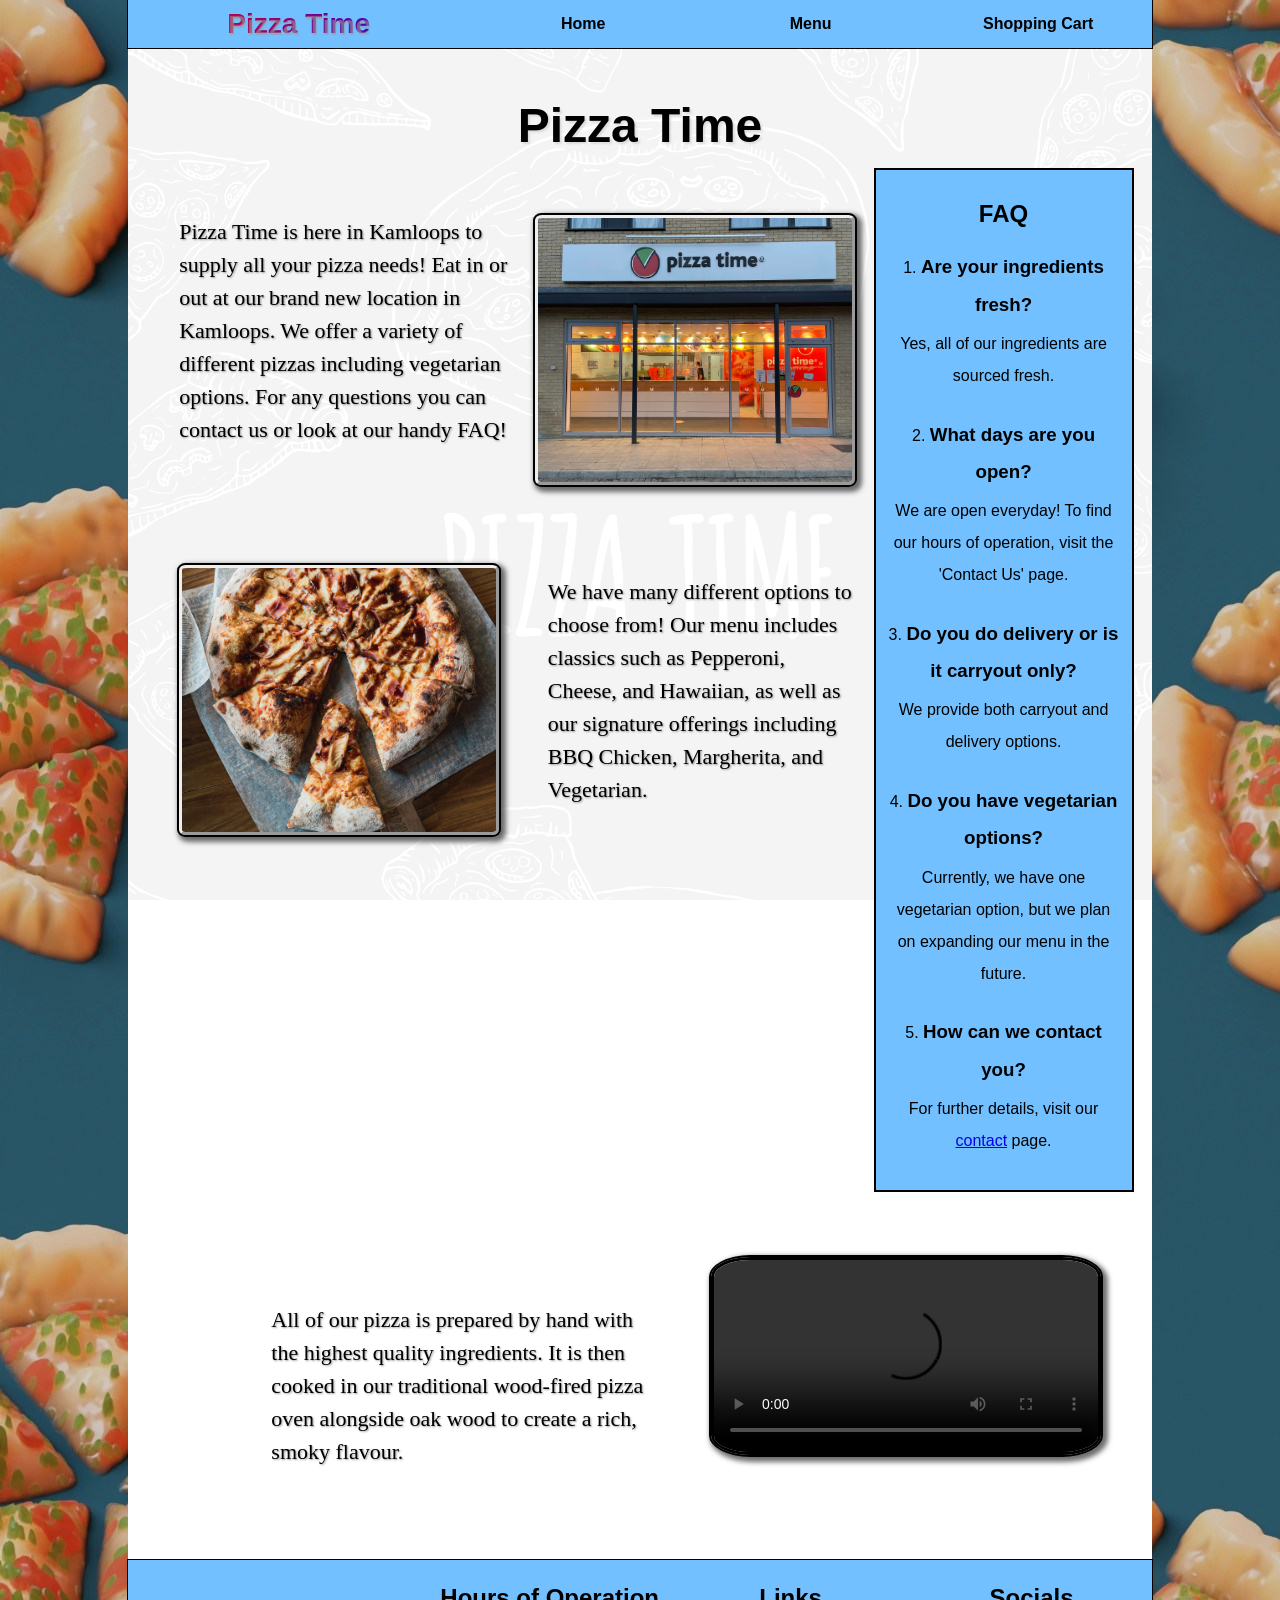
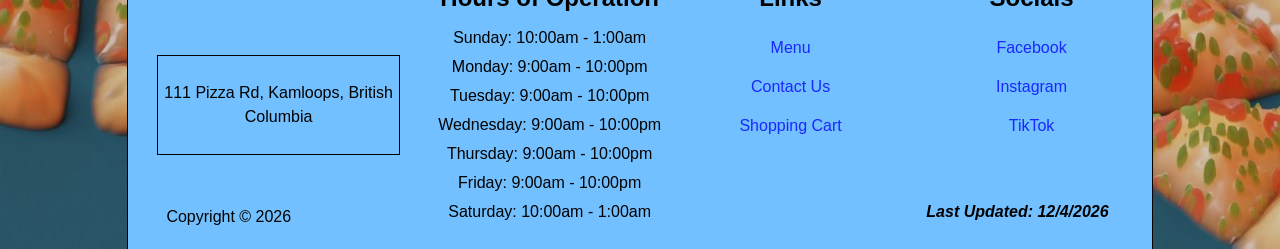
<file: Project/index.html>
<!DOCTYPE html> 
<html lang="en-CA">
	<head>
		<meta charset="utf-8"> 
		<meta name="viewport" content="width=device-width, initial-scale=1.0">
		<meta name="description" content="Order Kamloops Pizza Online!">
		<meta name="keywords" content="Pizza, Online, Kamloops, Pizza Time">
		<meta name="author" content="Raiden Abe, Kyle Obranovic, Ali Ahmed">
		
		<title>Pizza Time</title>

		<link href="css/reset.css" rel="stylesheet">
		<link href="css/styles.css" rel="stylesheet">
		<link href="css/index.css" rel="stylesheet">

	</head>

	<body>

		<div class="bodyPage">

			<!-- Navigation Bar -->
			<nav class="horizontalNavigation"> 
				<a href="index.html">Pizza Time</a>
				<a href="index.html">Home</a>
				<a href="menu.html">Menu</a>
				<a href="cart.html">Shopping Cart</a>
			</nav>

			<!-- Content -->
			<main class="content"> 

				<!-- Title -->
				<h1 class="title">Pizza Time</h1>
				
				<!-- Sidebar -->
				<aside class="aside">
						<h2> FAQ </h2>
						<ol>
							<li> <h3>Are your ingredients fresh?</h3> 
								 <p>Yes, all of our ingredients are sourced fresh.</p>
							</li>

							<li> <h3>What days are you open?</h3> 
								<p>We are open everyday! To find our hours of operation, 
									visit the 'Contact Us' page.
								</p>
						   </li>

						   <li> <h3>Do you do delivery or is it carryout only?</h3> 
								<p>We provide both carryout and delivery options.</p>
					   	   </li>

							<li> <h3>Do you have vegetarian options?</h3> 
								<p>Currently, we have one vegetarian option, but we plan on 
									expanding our menu in the future.</p>
						   </li>

						   <li> <h3>How can we contact you?</h3> 
								<p>For further details, visit our <a href="contact.html">contact</a> page.</p>
					   	   </li>


						</ol>
				</aside>

				<!-- Images Section -->
				<div class="section">
					<img id="contentImage1" src="assets/PizzaTime.jpg" alt="Front View of our Pizza Shop">
					<p id="para1"> 
						Pizza Time is here in Kamloops to supply all your pizza needs! 
						Eat in or out at our brand new location in Kamloops. We offer
						a variety of different pizzas including vegetarian options.
						For any questions you can contact us or look at our handy FAQ!

					</p>

					<img id="contentImage2" src="assets/bbq.jpg" alt="Top-Down Photo of our BBQ Chicken Pizza">
					<p id="para2"> 
						We have many different options to choose from! Our menu includes
						classics such as Pepperoni, Cheese, and Hawaiian, as well as 
						our signature offerings including BBQ Chicken, Margherita, and 
						Vegetarian.

					</p>
				</div>

				<!-- Video Section -->
				<div class="section">

					<video id="contentVideo" controls> 
						<source src="assets/pizza_video.mp4" type="video/mp4">
					</video>
					<p id="para3"> 
						All of our pizza is prepared by hand with the highest quality ingredients.
						It is then cooked in our traditional wood-fired pizza oven alongside oak wood
						to create a rich, smoky flavour.
					</p>
					
				</div>

			</main>

			<!-- Footer -->
			<footer class="footer">
				
				<div class="footerText"> 
					<p>111 Pizza Rd, Kamloops, British Columbia</p>
				</div>

				<div>
					<h2> Hours of Operation </h2>
					<p> Sunday: 10:00am - 1:00am </p>	
					<p> Monday: 9:00am - 10:00pm </p>	
					<p> Tuesday: 9:00am - 10:00pm </p>	
					<p> Wednesday: 9:00am - 10:00pm </p>	
					<p> Thursday: 9:00am - 10:00pm </p>	
					<p> Friday: 9:00am - 10:00pm </p>	
					<p> Saturday: 10:00am - 1:00am </p>	
				</div>
				
				<div class="footerLinks">
					<h2> Links </h2>
					<a href="menu.html"> Menu </a>
					<a href="contact.html"> Contact Us </a>
					<a href="cart.html"> Shopping Cart </a>
				</div>
				
				<div class="footerLinks">
					<h2> Socials </h2>
					<a href="https://www.facebook.com/" target="_blank"> Facebook </a>
					<a href="https://www.instagram.com/" target="_blank"> Instagram </a>
					<a href="https://www.tiktok.com/" target="_blank"> TikTok </a>
				</div>

				<div id="footerPageCopyright">Copyright &copy; 2026</div>

				<div id="footerPageUpdated"></div>


			</footer>

		</div>

		<script>
			"use strict";

			// Dynamically Updates Page Updated Element in Footer
			let updatedDate = new Date(document.lastModified).toLocaleDateString();
			document.getElementById("footerPageUpdated").innerHTML = "<p> Last Updated: " + updatedDate + " </p>";

		</script>
		
	</body>
</html>
</file>
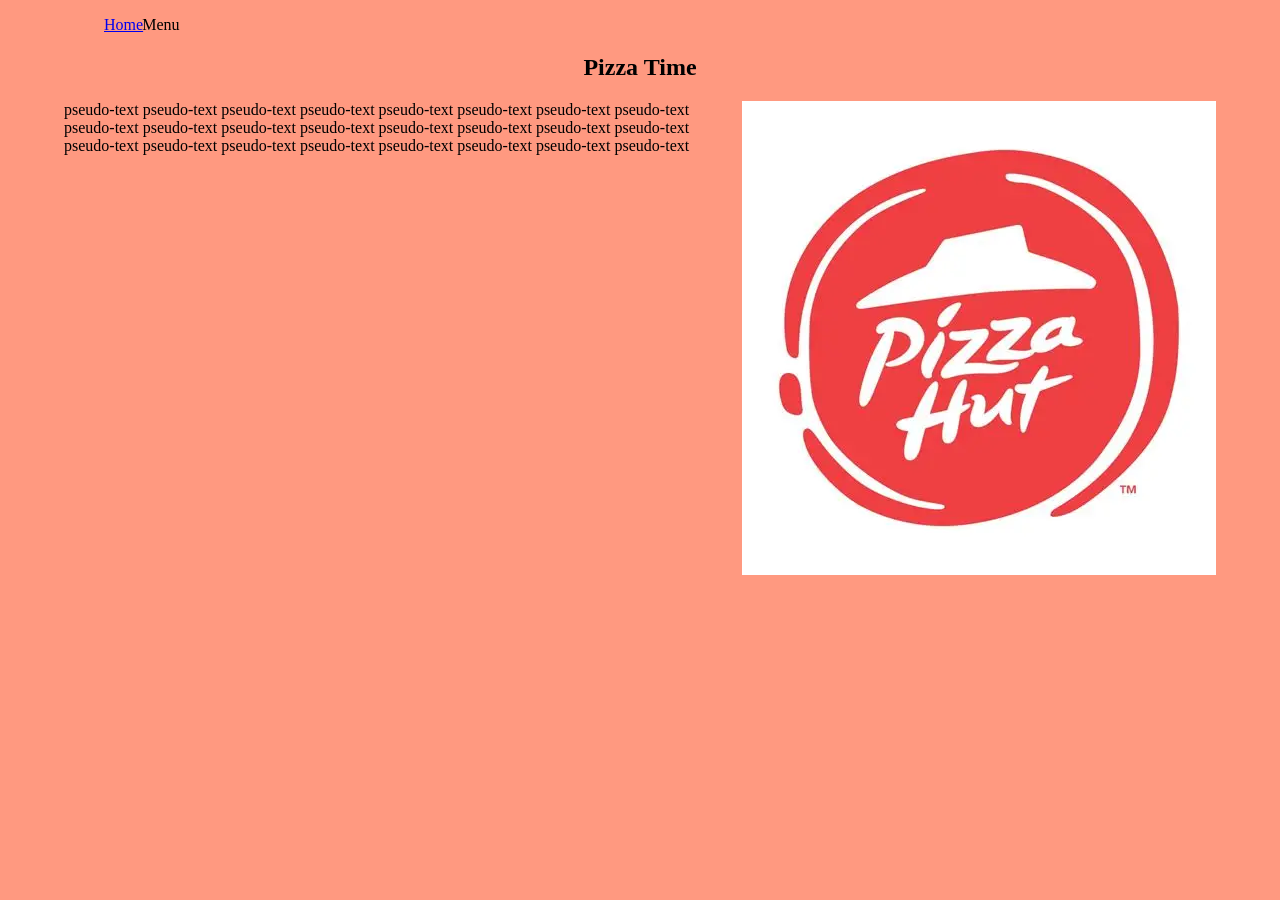
<file: indexold.html>
<!DOCTYPE html> 
<html>

<head>
	<title>Pizza Time</title>
	<style>
		body {
			width: 90%;
			margin: 0 auto;
			background-color: #e3e1e1;
		}
	
		.container {
			background-color: #ff9980;
			display: grid;
			grid-template-areas: 
			'navbar navbar navbar'
			'content content content';
		}
		
		nav.horizontalNavigation {
			grid-area: navbar;
			grid-template-columns: 1fr 1fr;
			background-color: #c78a7b;
		}
		
		nav.horizontalNavigation li{
			list-style: none;
			float: left;
			margin: 0 auto;
			width: 50%;
		}
		
		nav.horizontalNavigation a{
			display: block;
			text-align: center;
		}
		
		.content {
			grid-area: content;
		}
		
		section.content h1 {
			text-align: center;
		}
		
		section.content img {
			display: block;
			float: right;
		}
		
		section#img1 {
			margin: 0 auto;
			width: 30%;
		}
		
		section#img2 {
			margin: 0 auto;
			width: 30%;
			float: left;
		}
		
		.footer {
			grid-area: footer;
		}
	</style>
</head>

<body class="container">
	<header>
		<nav class="horizontalNavigation"> 
			<ul> 
				<li> <a href="index.html">Home</a></li>
				<li>Menu</li>
			</ul>
		</nav>
	</header>
	
	<section class="content">
		<h1>Pizza Time</h1>
		<img id="img1" src="pizzahut.webp">
		<p> pseudo-text pseudo-text pseudo-text pseudo-text pseudo-text pseudo-text 
			pseudo-text pseudo-text pseudo-text pseudo-text  pseudo-text pseudo-text 
			pseudo-text pseudo-text pseudo-text pseudo-text pseudo-text pseudo-text 
			pseudo-text pseudo-text pseudo-text pseudo-text pseudo-text pseudo-text 
		</p>
	</section>
	

</body>
</html>
</file>
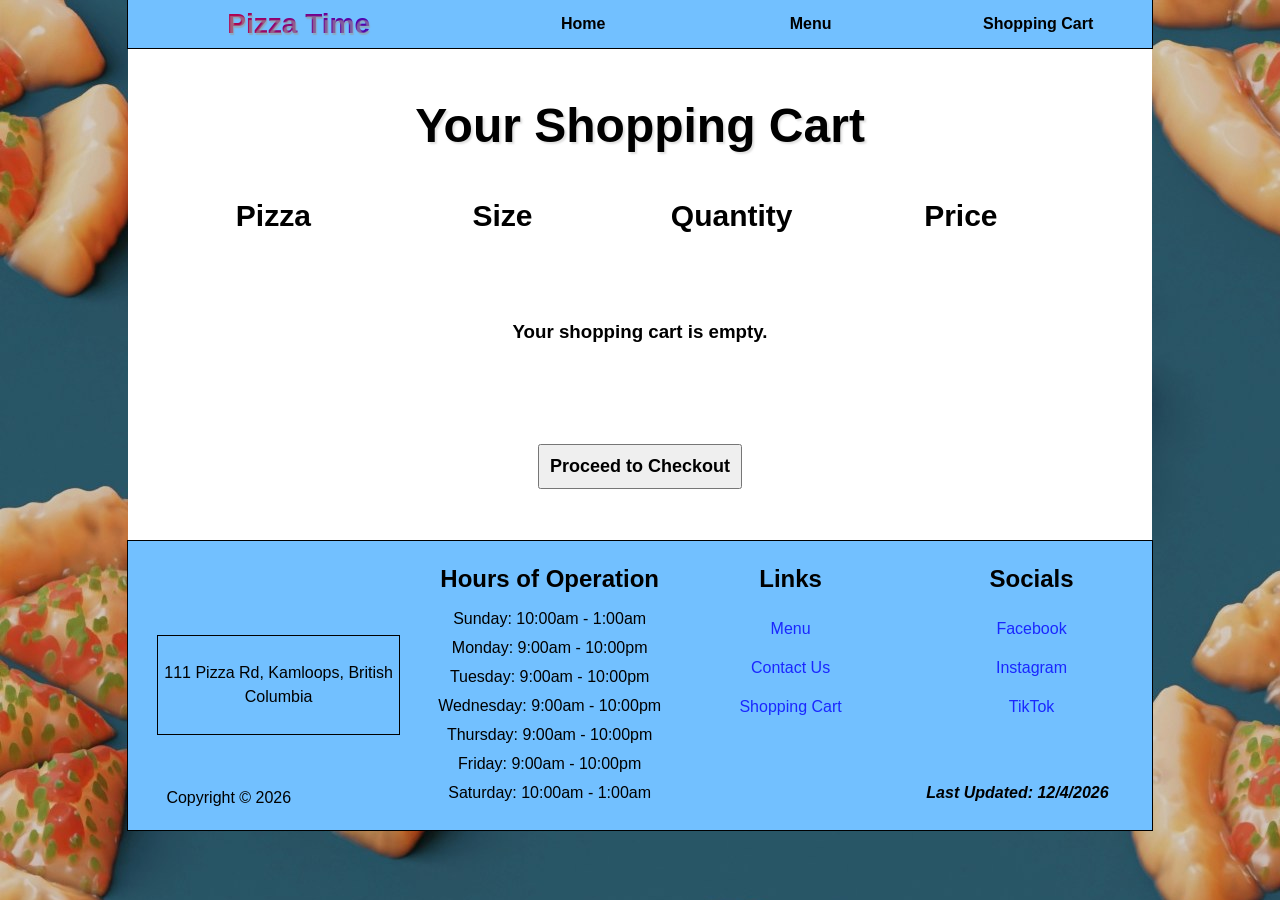
<file: Project/cart.html>
<!DOCTYPE html> 
<html lang="en-CA">
	<head>
		<meta charset="utf-8"> 
		<meta name="viewport" content="width=device-width, initial-scale=1.0">
		<meta name="description" content="Order Kamloops Pizza Online!">
		<meta name="keywords" content="Pizza, Online, Kamloops, Pizza Time">
		<meta name="author" content="Raiden Abe, Kyle Obranovic, Ali Ahmed">

		<title>Shopping Cart</title>

		<link href="css/reset.css" rel="stylesheet">
		<link href="css/styles.css" rel="stylesheet">
		<link href="css/cart.css" rel="stylesheet">
		
	</head>

	<body>

		<div class="bodyPage">

			<!-- Navigation Bar -->
			<nav class="horizontalNavigation"> 
				<a href="index.html">Pizza Time</a>
				<a href="index.html">Home</a>
				<a href="menu.html">Menu</a>
				<a href="cart.html">Shopping Cart</a>
			</nav>

			<!-- Title -->
			<h1 class="title"> Your Shopping Cart </h1>
			
			<!-- Header Section -->
			<section class="horizontalHeaderSection">
				<h2> Pizza </h2>
				<h2> Size </h2>
				<h2> Quantity </h2>
				<h2> Price </h2>
			</section>

			<!-- Content Section -->
			<div id="pizzaContentSection"></div>

			<!-- No Pizza In Cart Display -->
			 <div id="noPizzaDisplay"></div>

			<!-- Proceed to Checkout Button -->
			<a href="checkout.html" id="checkoutLink">
				<button type="button" id="checkoutButton">Proceed to Checkout</button>
			</a>
        
			<!-- Footer -->
			<footer class="footer">
				
				<div class="footerText"> 
					<p>111 Pizza Rd, Kamloops, British Columbia</p>
				</div>

				<div>
					<h2> Hours of Operation </h2>
					<p> Sunday: 10:00am - 1:00am </p>	
					<p> Monday: 9:00am - 10:00pm </p>	
					<p> Tuesday: 9:00am - 10:00pm </p>	
					<p> Wednesday: 9:00am - 10:00pm </p>	
					<p> Thursday: 9:00am - 10:00pm </p>	
					<p> Friday: 9:00am - 10:00pm </p>	
					<p> Saturday: 10:00am - 1:00am </p>	
				</div>
				
				<div class="footerLinks">
					<h2> Links </h2>
					<a href="menu.html"> Menu </a>
					<a href="contact.html"> Contact Us </a>
					<a href="cart.html"> Shopping Cart </a>
				</div>
				
				<div class="footerLinks">
					<h2> Socials </h2>
					<a href="https://www.facebook.com/" target="_blank"> Facebook </a>
					<a href="https://www.instagram.com/" target="_blank"> Instagram </a>
					<a href="https://www.tiktok.com/" target="_blank"> TikTok </a>
				</div>

				<div id="footerPageCopyright">Copyright &copy; 2026</div>
				
				<div id="footerPageUpdated"></div>

			</footer>

		</div>

		<script>
			"use strict";

			// Dynamically Updates Page Updated Element in Footer
			let updatedDate = new Date(document.lastModified).toLocaleDateString();
			document.getElementById("footerPageUpdated").innerHTML = "<p> Last Updated: " + updatedDate + " </p>";

			// Array of Pizzas Based on Type and Size
			let pizzas = [localStorage.getItem("pepperonismall"), localStorage.getItem("pepperonimedium"), localStorage.getItem("pepperonilarge"),
						  localStorage.getItem("cheesesmall"), localStorage.getItem("cheesemedium"), localStorage.getItem("cheeselarge"),  
						  localStorage.getItem("hawaiiansmall"), localStorage.getItem("hawaiianmedium"), localStorage.getItem("hawaiianlarge"), 
						  localStorage.getItem("vegetariansmall"), localStorage.getItem("vegetarianmedium"), localStorage.getItem("vegetarianlarge"), 
						  localStorage.getItem("bbqsmall"), localStorage.getItem("bbqmedium"), localStorage.getItem("bbqlarge"), 
						  localStorage.getItem("margheritasmall"), localStorage.getItem("margheritamedium"), localStorage.getItem("margheritalarge")];

			let pizzaTypesInCart = 0;

			//Calculates the price of the pizza given a pizza object
			function calculatePizzaPrice(pizza) {
				let pizzaPrice = 12.00;

				switch (pizza.size)
				{
					case "medium":
						pizzaPrice *= 1.25;
						break;

					case "large":
						pizzaPrice *= 1.5;
						break;
				}

				if (pizza.name === "vegetarian" || pizza.name === "bbq" || pizza.name === "margherita")
				{
					pizzaPrice += 2.00;
				}

				return pizzaPrice;
			}

			// Displays Pizzas That Are In The Cart
			const pizzaSection = document.getElementById("pizzaContentSection");

			for (let i = 0; i < pizzas.length; i++) {
				if (pizzas[i] != null)
				{
					pizzaTypesInCart++;

					let pizzaObj = JSON.parse(pizzas[i]);
					console.log(pizzas[i]); //Testing purposes (remove later)

					let pizzaImg = "<img src='assets/" + pizzaObj.name + ".jpg' alt='Pizza in the shopping cart'>";
					let pizzaSize = "<h3>"+ pizzaObj.size.charAt(0).toUpperCase() + pizzaObj.size.slice(1) +"</h3>";
					let pizzaQuantity = "<h3>"+ pizzaObj.quantity +"</h3>";
					let pizzaPrice = "<h3>$" + calculatePizzaPrice(pizzaObj).toFixed(2) + "</h3>";


					const removeButton = document.createElement('button');
					removeButton.innerHTML = "&#x274C;";
					removeButton.id = i;


					pizzaSection.innerHTML += pizzaImg + pizzaSize + pizzaQuantity + pizzaPrice;
					pizzaSection.appendChild(removeButton);
				}
			}

			document.querySelectorAll('button').forEach(button => {
				button.addEventListener('click', () => removePizza(button));
			});

			// When the Cart is Empty
			if (pizzaTypesInCart === 0)
			{
				pizzaSection.style.display = "none";

				const noPizzaDisplay = document.getElementById("noPizzaDisplay");
				noPizzaDisplay.style.display = "block";
				noPizzaDisplay.innerHTML = "<h3>Your shopping cart is empty.</h3>";
			} 

			function removePizza(button) {

				let arrayNum = button.id;
				let pizza = JSON.parse(pizzas[arrayNum]);
				let key = pizza.name + pizza.size;

				delete localStorage[key];

				alert("Pizza was removed from your cart. ID: " + button.id);

				location.reload();
			}

		</script>

	</body>
</html>
</file>
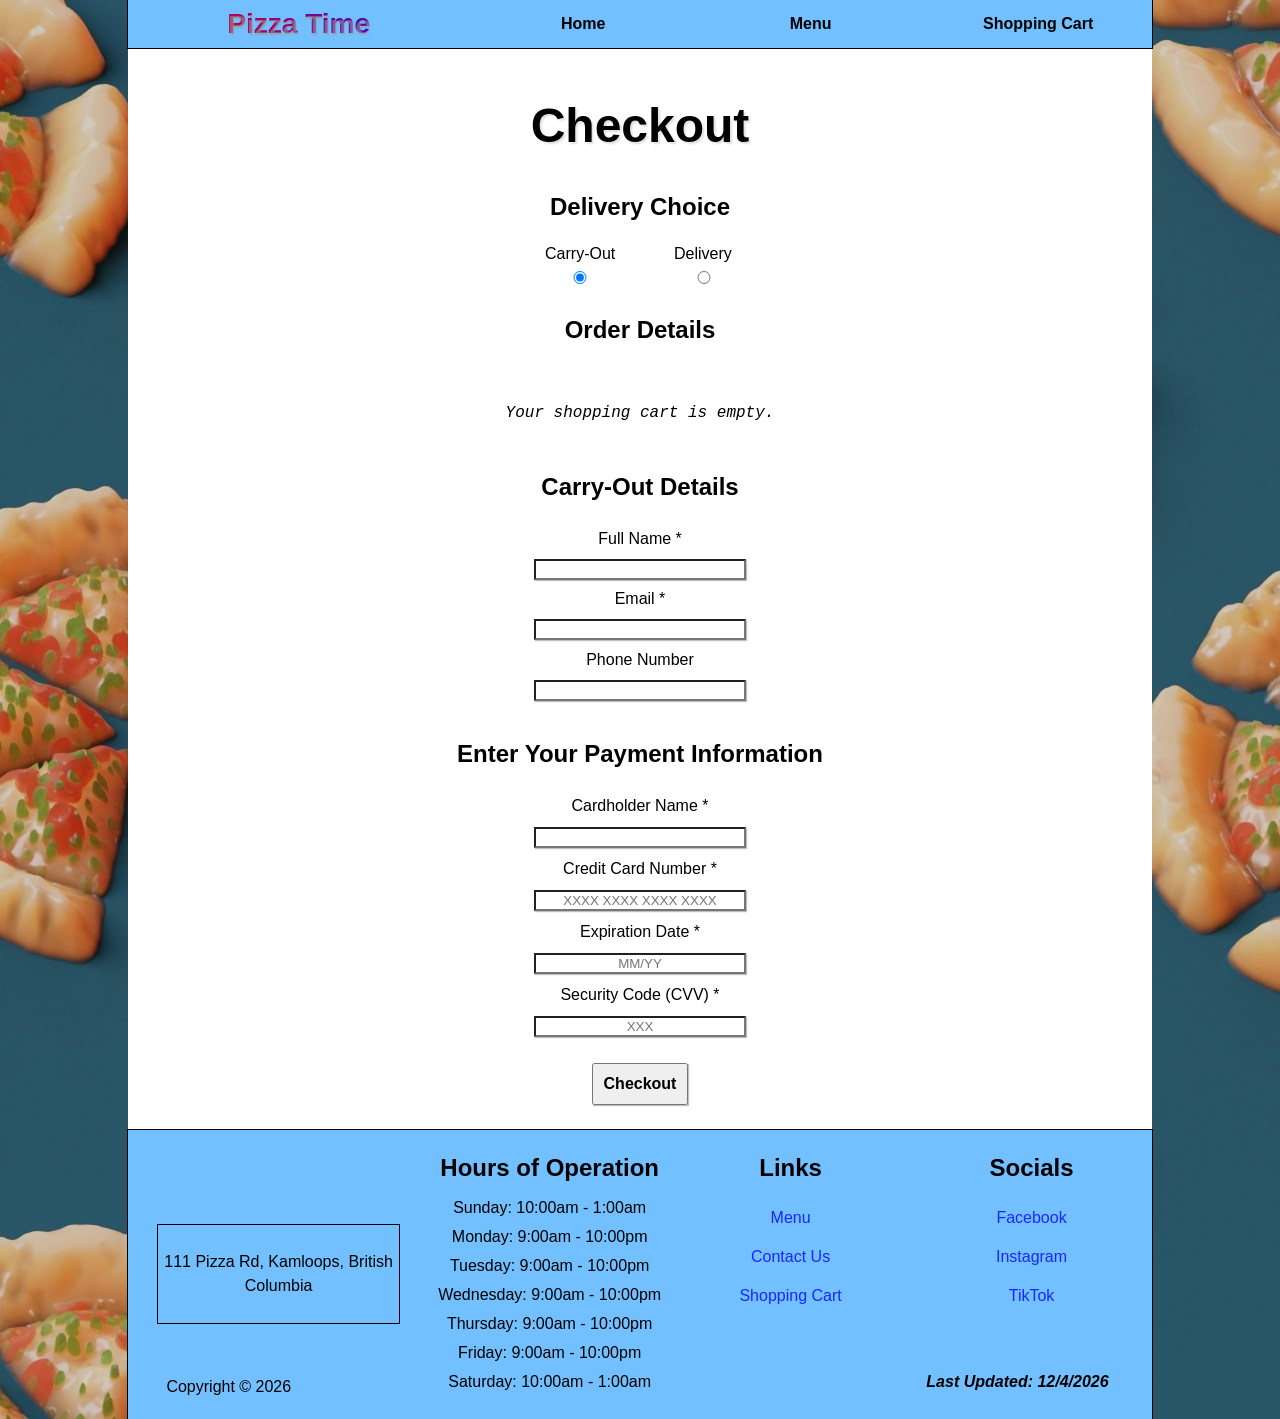
<file: Project/checkout.html>
<!DOCTYPE html> 
<html lang="en-CA">
	<head>
		<meta charset="utf-8"> 
		<meta name="viewport" content="width=device-width, initial-scale=1.0">
		<meta name="description" content="Order Kamloops Pizza Online!">
		<meta name="keywords" content="Pizza, Online, Kamloops, Pizza Time">
		<meta name="author" content="Raiden Abe, Kyle Obranovic, Ali Ahmed">

		<title>Order Checkout</title>

		<link href="css/reset.css" rel="stylesheet">
		<link href="css/styles.css" rel="stylesheet">
		<link href="css/checkout.css" rel="stylesheet">

	</head>

	<body>

		<div class="bodyPage">

			<!-- Navigation Bar -->
			<nav class="horizontalNavigation"> 
				<a href="index.html">Pizza Time</a>
				<a href="index.html">Home</a>
				<a href="menu.html">Menu</a>
				<a href="cart.html">Shopping Cart</a>
			</nav>

			<!-- Title -->
			<h1 class="title"> Checkout </h1>

			<!-- Subtitle -->
			<h2 class="subtitle"> Delivery Choice </h2>

			<!-- Delivery Choice Radio Buttons -->
			<div id="deliveryContainer">

				<div class="deliveryOption">
					<label for="carryout">Carry-Out</label>
					<input name="deliveryChoice" id="carryout" type="radio" value="carryout" checked>
				</div>

				<div class="deliveryOption">
					<label for="carryout">Delivery</label>
					<input name="deliveryChoice" id="delivery" type="radio" value="delivery">
				</div>

			</div>

			<!-- Subtitle -->
			<h2 class="subtitle"> Order Details </h2>

			<!-- Order Details -->
			<div id="orderDetails"> 

				<!-- Order Items -->
				<pre id="orderDetailsItems"></pre>

				<!-- Order Cost-->
				 <pre id="orderDetailsCost"></pre>

			</div>

			<!-- No Items In Cart Message -->
			<pre id="noItemsInCart">Your shopping cart is empty.</pre>

			<!-- Subtitle -->
			<h2 class="subtitle" id="deliveryFormHeading"> Carry-Out Details </h2>

			<!-- Carry-Out/Delivery Form -->
			<form class="form" id="deliveryForm" onsubmit="return false"> 
				<label for="customerName">Full Name *</label>
				<input name="customerName" id="customerName" type="text" required> 

				<label for="customerEmail">Email *</label>
				<input name="customerEmail" id="customerEmail" type="email" required> 

				<label for="customerPhoneNumber">Phone Number</label>
				<input name="customerPhoneNumber" id="customerPhoneNumber" type="tel"> 

				<label for="deliveryAddress" id="deliveryAddressLabel">Delivery Address *</label>
				<input name="deliveryAddress" id="deliveryAddress" type="text">

			</form>

			<!-- Subtitle -->
			<h2 class="subtitle"> Enter Your Payment Information </h2>

			<!-- Payment Information Form -->
			<form class="form" id="checkoutForm" onsubmit="return false"> 

				<label for="creditCardName">Cardholder Name *</label>
				<input name="creditCardName" id="creditCardName" type="text" required> 

				<label for="creditCardNum">Credit Card Number *</label>
				<input name="creditCardNum" id="creditCardNum" type="text" pattern="^[0-9]{4} [0-9]{4} [0-9]{4} [0-9]{4}$" placeholder="XXXX XXXX XXXX XXXX" minlength="19" maxlength="19" required> 

				<label for="creditCardExp">Expiration Date *</label>
				<input name="creditCardExp" id="creditCardExp" type="text" pattern="^(0[1-9]|1[0-2])\/[0-9]{2}$" maxlength="5" placeholder="MM/YY" required> 

				<label for="creditCardCVV">Security Code (CVV) *</label>
				<input name="creditCardCVV" id="creditCardCVV" type="text" pattern="^[0-9]{3}$" maxlength="3" placeholder="XXX" required> 

				<input name="checkout" id="customerCheckout" value="Checkout" type="button">

			</form>

			<p id="checkoutMessage"></p>

			<p id="arrivalTime"></p>


			<!-- Footer -->
			<footer class="footer">
				
				<div class="footerText"> 
					<p>111 Pizza Rd, Kamloops, British Columbia</p>
				</div>

				<div>
					<h2> Hours of Operation </h2>
					<p> Sunday: 10:00am - 1:00am </p>	
					<p> Monday: 9:00am - 10:00pm </p>	
					<p> Tuesday: 9:00am - 10:00pm </p>	
					<p> Wednesday: 9:00am - 10:00pm </p>	
					<p> Thursday: 9:00am - 10:00pm </p>	
					<p> Friday: 9:00am - 10:00pm </p>	
					<p> Saturday: 10:00am - 1:00am </p>	
				</div>
				
				<div class="footerLinks">
					<h2> Links </h2>
					<a href="menu.html"> Menu </a>
					<a href="contact.html"> Contact Us </a>
					<a href="cart.html"> Shopping Cart </a>
				</div>
				
				<div class="footerLinks">
					<h2> Socials </h2>
					<a href="https://www.facebook.com/" target="_blank"> Facebook </a>
					<a href="https://www.instagram.com/" target="_blank"> Instagram </a>
					<a href="https://www.tiktok.com/" target="_blank"> TikTok </a>
				</div>

				<div id="footerPageCopyright">Copyright &copy; 2026</div>
				
				<div id="footerPageUpdated"></div>

			</footer>

		</div>

		<script>
			"use strict";

			// Dynamically Updates Page Updated Element in Footer
			let updatedDate = new Date(document.lastModified).toLocaleDateString();
			document.getElementById("footerPageUpdated").innerHTML = "<p> Last Updated: " + updatedDate + " </p>";

			// Shows Delivery form if user selects the Delivery radio button
			const deliveryAddress = document.getElementById("deliveryAddress");
			const deliveryAddressLabel = document.getElementById("deliveryAddressLabel");
			
			const deliveryRadioButton = document.getElementById("delivery");
			deliveryRadioButton.addEventListener('click', () => displayDeliveryDetails());

			function displayDeliveryDetails() {
				document.getElementById("deliveryFormHeading").textContent = "Delivery Details";
				deliveryAddress.required = true;
				deliveryAddress.style.display = "block";
				deliveryAddressLabel.style.display = "block";
			}

			// Shows Carry-Out form if user selects the Carry-Out radio button
			const carryOutRadioButton = document.getElementById("carryout");
			carryOutRadioButton.addEventListener('click', () => displayCarryOutDetails());

			function displayCarryOutDetails() {
				document.getElementById("deliveryFormHeading").textContent = "Carry-Out Details";
				deliveryAddress.required = false;
				deliveryAddress.style.display = "none";
				deliveryAddressLabel.style.display = "none";
			}

			// Array of Pizzas Based on Type and Size
			let pizzas = [localStorage.getItem("pepperonismall"), localStorage.getItem("pepperonimedium"), localStorage.getItem("pepperonilarge"),
						  localStorage.getItem("cheesesmall"), localStorage.getItem("cheesemedium"), localStorage.getItem("cheeselarge"),  
						  localStorage.getItem("hawaiiansmall"), localStorage.getItem("hawaiianmedium"), localStorage.getItem("hawaiianlarge"), 
						  localStorage.getItem("vegetariansmall"), localStorage.getItem("vegetarianmedium"), localStorage.getItem("vegetarianlarge"), 
						  localStorage.getItem("bbqsmall"), localStorage.getItem("bbqmedium"), localStorage.getItem("bbqlarge"), 
						  localStorage.getItem("margheritasmall"), localStorage.getItem("margheritamedium"), localStorage.getItem("margheritalarge")];


			//Calculates the price of the pizza given a pizza object
			function calculatePizzaPrice(pizza) {
				let pizzaPrice = 12.00;

				switch (pizza.size)
				{
					case "medium":
						pizzaPrice *= 1.25;
						break;

					case "large":
						pizzaPrice *= 1.5;
						break;
				}

				if (pizza.name === "vegetarian" || pizza.name === "bbq" || pizza.name === "margherita")
				{
					pizzaPrice += 2.00;
				}

				return pizzaPrice;
			}


			// Displays Order Information
			let pizzaTypesInCart = 0;
			let orderSummaryItems = "";
			let orderSummaryCost = "";
			let totalBeforeTaxes = 0;

			for (let i = 0; i < pizzas.length; i++) {
				if (pizzas[i] !== null)
				{
					//Counts number of items in cart
					pizzaTypesInCart++;

					//Parses string into object
					let pizzaObj = JSON.parse(pizzas[i]);
					console.log(pizzas[i]); //Testing purposes (remove later)

					//Converts first letters of pizza size and type into uppercase
					let pizzaSizeString = pizzaObj.size.charAt(0).toUpperCase() + pizzaObj.size.slice(1);

					let pizzaNameString = pizzaObj.name.charAt(0).toUpperCase() + pizzaObj.name.slice(1);
					
					let pizzaPrice = calculatePizzaPrice(pizzaObj);

					totalBeforeTaxes += pizzaPrice;

					orderSummaryItems += pizzaSizeString + " " + pizzaNameString + " Pizza x" + pizzaObj.quantity + "<br>";
					orderSummaryCost += "$" + pizzaPrice.toFixed(2) + "<br>";
				}
			}

			let orderTax = totalBeforeTaxes * 0.12;

			//Displays totals of order
			orderSummaryItems += "<br>";
			orderSummaryCost += "------<br>";

			orderSummaryItems += "Total Before Taxes<br>";
			orderSummaryCost += "$" + totalBeforeTaxes.toFixed(2) + "<br>";

			orderSummaryItems += "GST and PST Tax<br>"
			orderSummaryCost += "$" + orderTax.toFixed(2) + "<br>";

			orderSummaryItems += "<br>";
			orderSummaryCost += "------<br>";

			orderSummaryItems += "Order Total<br>";
			orderSummaryCost += "$" + (totalBeforeTaxes + orderTax).toFixed(2) + "<br>";

			const orderDetailsItems = document.getElementById("orderDetailsItems");
			const orderDetailsCost = document.getElementById("orderDetailsCost");
	
			orderDetailsItems.innerHTML = orderSummaryItems;
			orderDetailsCost.innerHTML = orderSummaryCost;

			//Displays that no items are in cart
			if (pizzaTypesInCart === 0)
			{
				const noItemsInCart = document.getElementById("noItemsInCart");
 
				//Hides order details and shows the 'Your Cart is Empty' message
				orderDetailsItems.style.display = "none";
				orderDetailsCost.style.display = "none";
				noItemsInCart.style.display = "block";
			}


			// Checkout Logic
			let isCheckedOut = false;
			const checkoutButton = document.getElementById("customerCheckout");
			const checkoutForm = document.getElementById("checkoutForm");
			const deliveryForm = document.getElementById("deliveryForm");


			checkoutButton.addEventListener('click', () => orderCheckout());

			function orderCheckout() {
				let deliveryFormIsValid = deliveryForm.reportValidity();

				let checkoutFormIsValid = checkoutForm.checkValidity();

				if (deliveryFormIsValid)
					checkoutFormIsValid = checkoutForm.reportValidity();

				if (deliveryFormIsValid && checkoutFormIsValid && !isCheckedOut && pizzaTypesInCart !== 0)
				{
					isCheckedOut = true;

					document.getElementById("checkoutMessage").innerHTML = "Success!"

					// Creates a new date for estimated arrival time
					let estimatedArrival = new Date();
					estimatedArrival.setMinutes(estimatedArrival.getMinutes() + 15);

					// Formats the arrival date and time
					let estimatedTime = estimatedArrival.toLocaleTimeString('en-CA', {timeStyle: 'short'});
					let estimatedDate = estimatedArrival.toLocaleDateString('en-CA', {dateStyle: 'long'});

					// Displays estimated arrival time
					document.getElementById("arrivalTime").innerHTML = "<b>Estimated Pickup/Arrival Time: </b>" + estimatedDate + " at " + estimatedTime;


					// Removes item that were checked out from cart
					localStorage.clear();
					
				} else if (pizzaTypesInCart === 0)
				{
					alert("Please add items to your cart for checkout.");
				}
			}
		</script>
	</body>
</html>
</file>
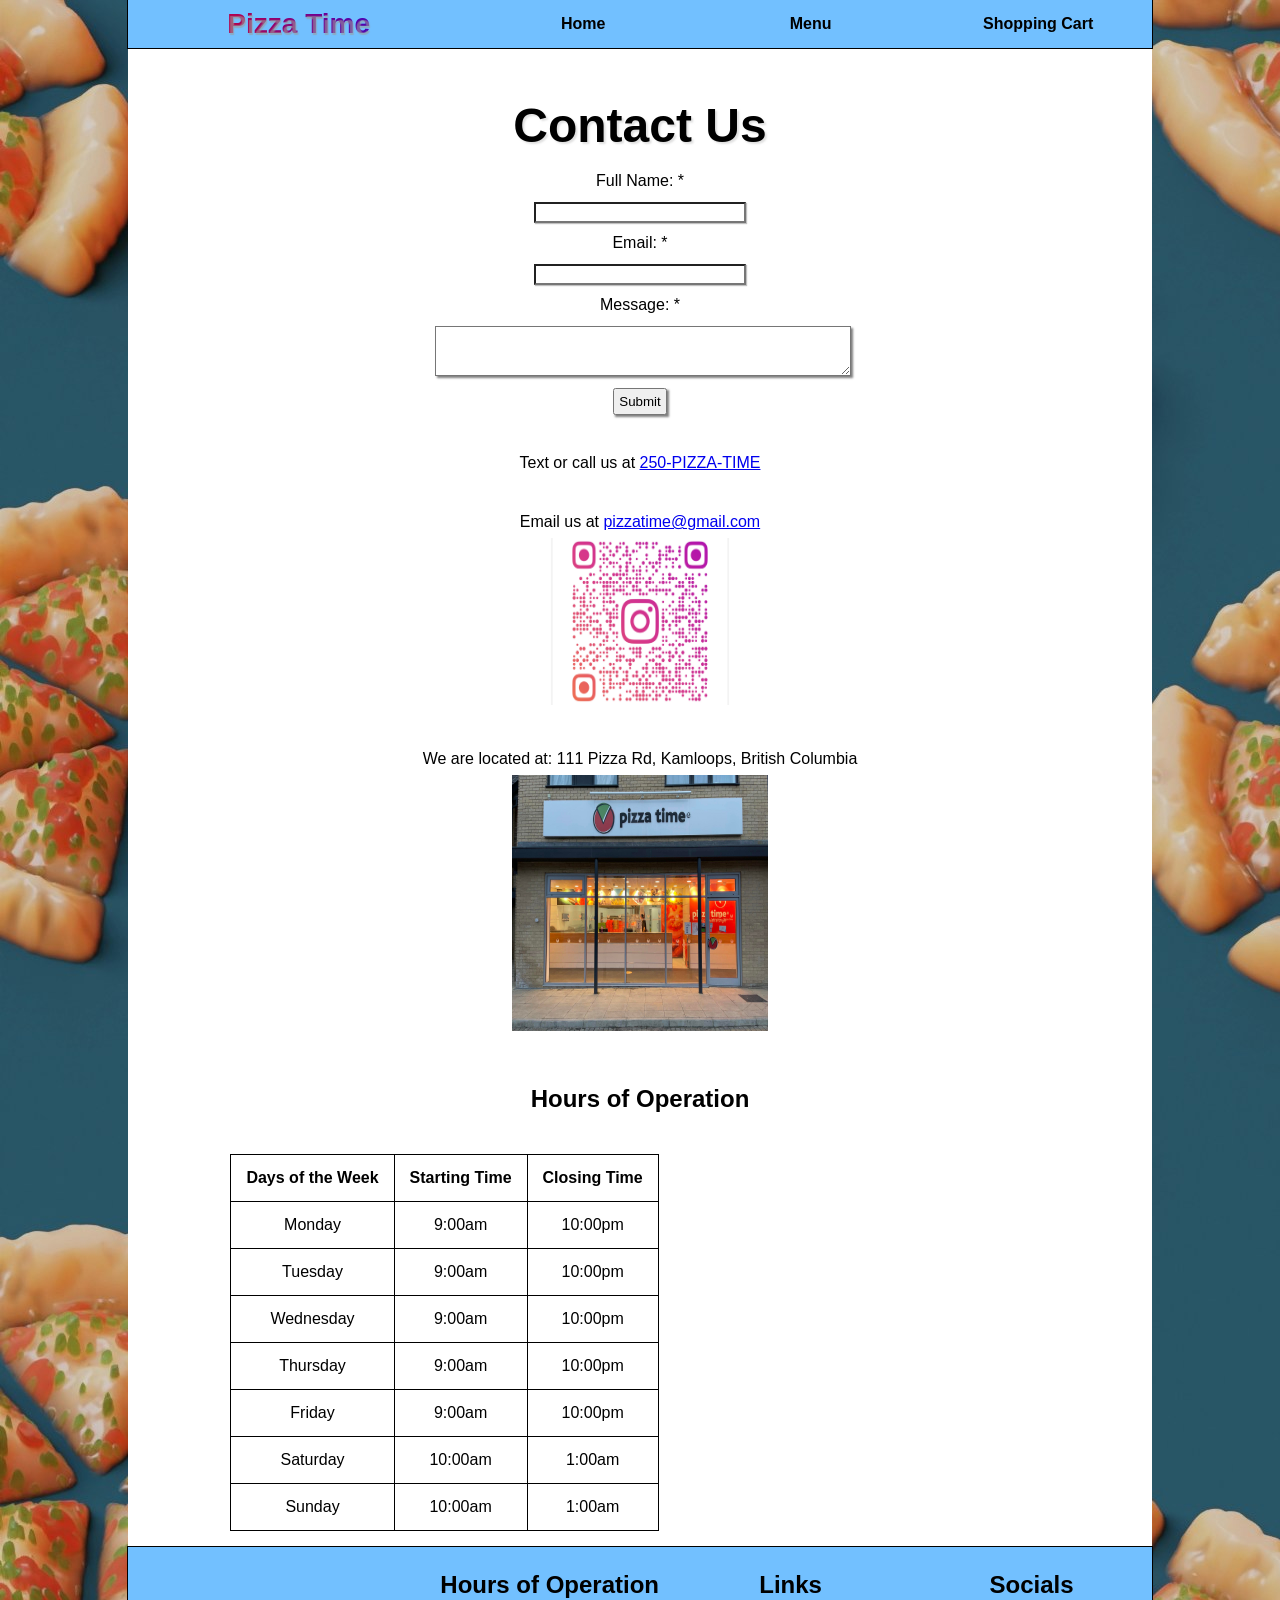
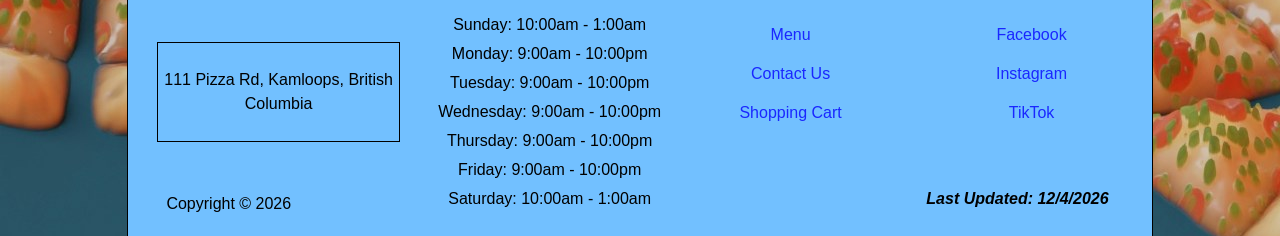
<file: Project/contact.html>
<!DOCTYPE html> 
<html lang="en-CA">
	<head>
		<meta charset="utf-8"> 
		<meta name="viewport" content="width=device-width, initial-scale=1.0">
		<meta name="description" content="Order Kamloops Pizza Online!">
		<meta name="keywords" content="Pizza, Online, Kamloops, Pizza Time">
		<meta name="author" content="Raiden Abe, Kyle Obranovic, Ali Ahmed">

		<title>Contact Page</title>

		<link href="css/reset.css" rel="stylesheet">
		<link href="css/styles.css" rel="stylesheet">
		<link href="css/contact.css" rel="stylesheet">

	</head>

	<body>

		<div class="bodyPage">

			<!-- Navigation Bar -->
			<nav class="horizontalNavigation"> 
				<a href="index.html">Pizza Time</a>
				<a href="index.html">Home</a>
				<a href="menu.html">Menu</a>
				<a href="cart.html">Shopping Cart</a>
			</nav>

			<!-- Title -->
			<h1 class="title"> Contact Us </h1>

			<!-- Contact Form -->
			<form class="form" id="contactForm" onsubmit="return false;"> 
				<label for="userName">Full Name: *</label>
				<input name="name" id="userName" type="text" required> 

				<label for="userEmail">Email: *</label>
				<input name="email" id="userEmail" type="email" required> 

				<label for="userMessage">Message: *</label>
				<textarea name="message" id="userMessage" rows="4" cols="50" minlength="10" required></textarea>
					
				<button name="submit" id="userSubmit" type="submit" onclick="submitMessage()"> Submit </button> 

			</form>

			<!-- Submit Message -->
			<p id="submitMessage">  </p>
			
			<div id="contactInfoSection">
				<p> Text or call us at <a href="tel:250-PIZZA-TIME">250-PIZZA-TIME</a> <br> </p>

				<p> Email us at <a href="mailto:pizzatime@gmail.com">pizzatime@gmail.com</a> <br> </p>

				<img id="instaImg" src="assets/Instagram_qrCode.webp" alt="Instagram QR Code">
				
				<p> We are located at: 111 Pizza Rd, Kamloops, British Columbia </p>

				<img src="assets/PizzaTime.jpg" alt="Front View of our Pizza Shop">
			</div>

			<!-- Hours of Operation Table -->
			 <h2 class="subtitle"> Hours of Operation </h2>
			 <div class="tableContainer">
				<table id="comparisonTable">
					<tr> 
						<th> Days of the Week </th>
						<th> Starting Time </th>
						<th> Closing Time </th>
					</tr>

					<tr> 
						<td> Monday </td>
						<td> 9:00am </td>
						<td> 10:00pm </td>
					</tr>

					<tr> 
						<td> Tuesday </td>
						<td> 9:00am </td>
						<td> 10:00pm </td>
					</tr>

					<tr> 
						<td> Wednesday </td>
						<td> 9:00am </td>
						<td> 10:00pm </td>
					</tr>

					<tr> 
						<td> Thursday </td>
						<td> 9:00am </td>
						<td> 10:00pm </td>
					</tr>

					<tr> 
						<td> Friday </td>
						<td> 9:00am </td>
						<td> 10:00pm </td>
					</tr>

					<tr> 
						<td> Saturday </td>
						<td> 10:00am </td>
						<td> 1:00am </td>
					</tr>

					<tr> 
						<td> Sunday </td>
						<td> 10:00am </td>
						<td> 1:00am </td>
					</tr>
				</table>
			</div>

			<!-- Footer -->
			<footer class="footer">
				
				<div class="footerText"> 
					<p>111 Pizza Rd, Kamloops, British Columbia</p>
				</div>

				<div>
					<h2> Hours of Operation </h2>
					<p> Sunday: 10:00am - 1:00am </p>	
					<p> Monday: 9:00am - 10:00pm </p>	
					<p> Tuesday: 9:00am - 10:00pm </p>	
					<p> Wednesday: 9:00am - 10:00pm </p>	
					<p> Thursday: 9:00am - 10:00pm </p>	
					<p> Friday: 9:00am - 10:00pm </p>	
					<p> Saturday: 10:00am - 1:00am </p>	
				</div>
				
				<div class="footerLinks">
					<h2> Links </h2>
					<a href="menu.html"> Menu </a>
					<a href="contact.html"> Contact Us </a>
					<a href="cart.html"> Shopping Cart </a>
				</div>
				
				<div class="footerLinks">
					<h2> Socials </h2>
					<a href="https://www.facebook.com/" target="_blank"> Facebook </a>
					<a href="https://www.instagram.com/" target="_blank"> Instagram </a>
					<a href="https://www.tiktok.com/" target="_blank"> TikTok </a>
				</div>

				<div id="footerPageCopyright">Copyright &copy; 2026</div>
				
				<div id="footerPageUpdated"></div>

			</footer>

		</div>

		<script>
			"use strict";

			// Dynamically Updates Page Updated Element in Footer
			let updatedDate = new Date(document.lastModified).toLocaleDateString();
			document.getElementById("footerPageUpdated").innerHTML = "<p> Last Updated: " + updatedDate + " </p>";

			//Displays success message if form input is valid
			const submitButton = document.getElementById("userSubmit");
			const contactForm = document.getElementById("contactForm");

			submitButton.addEventListener('click', () => submitMessage())

			function submitMessage() {
				if (contactForm.checkValidity())
					document.getElementById("submitMessage").innerHTML = "Successfully Submitted!";
			}
			
		</script>
		
	</body>
</html>
</file>
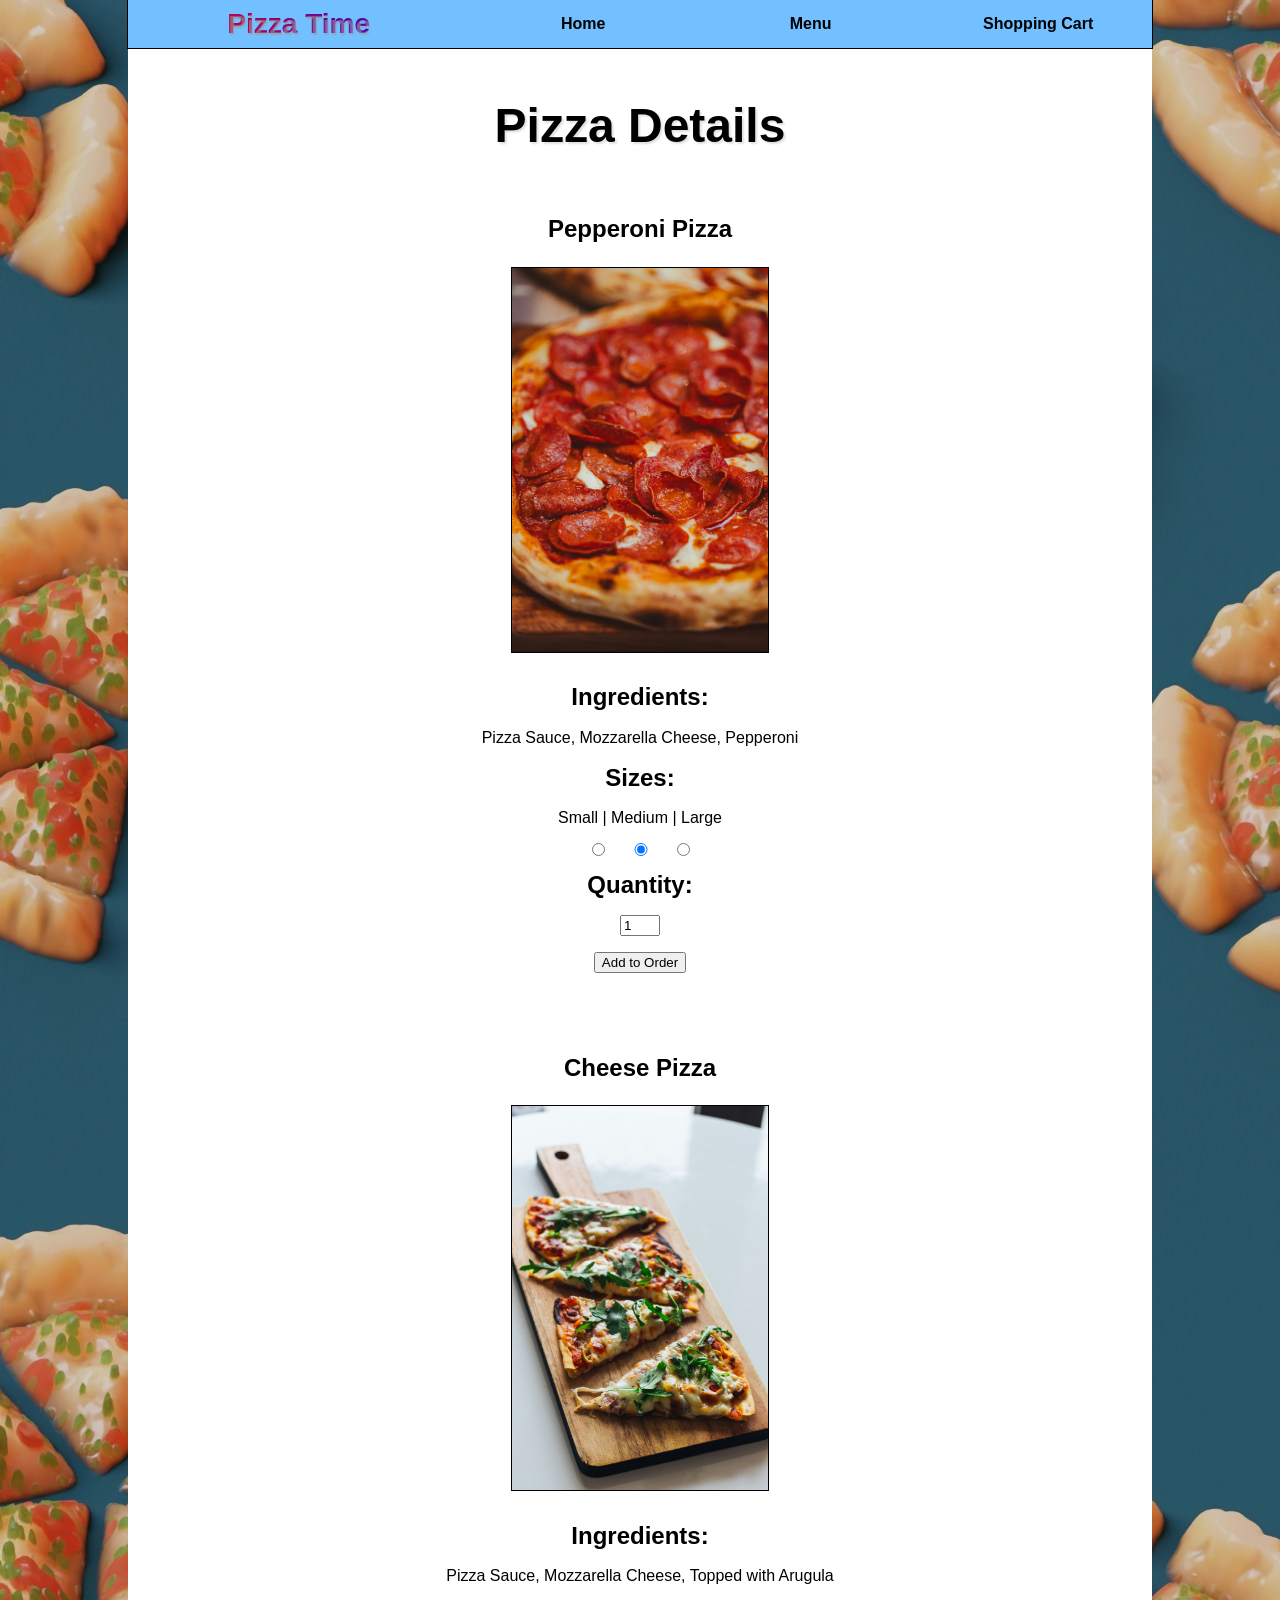
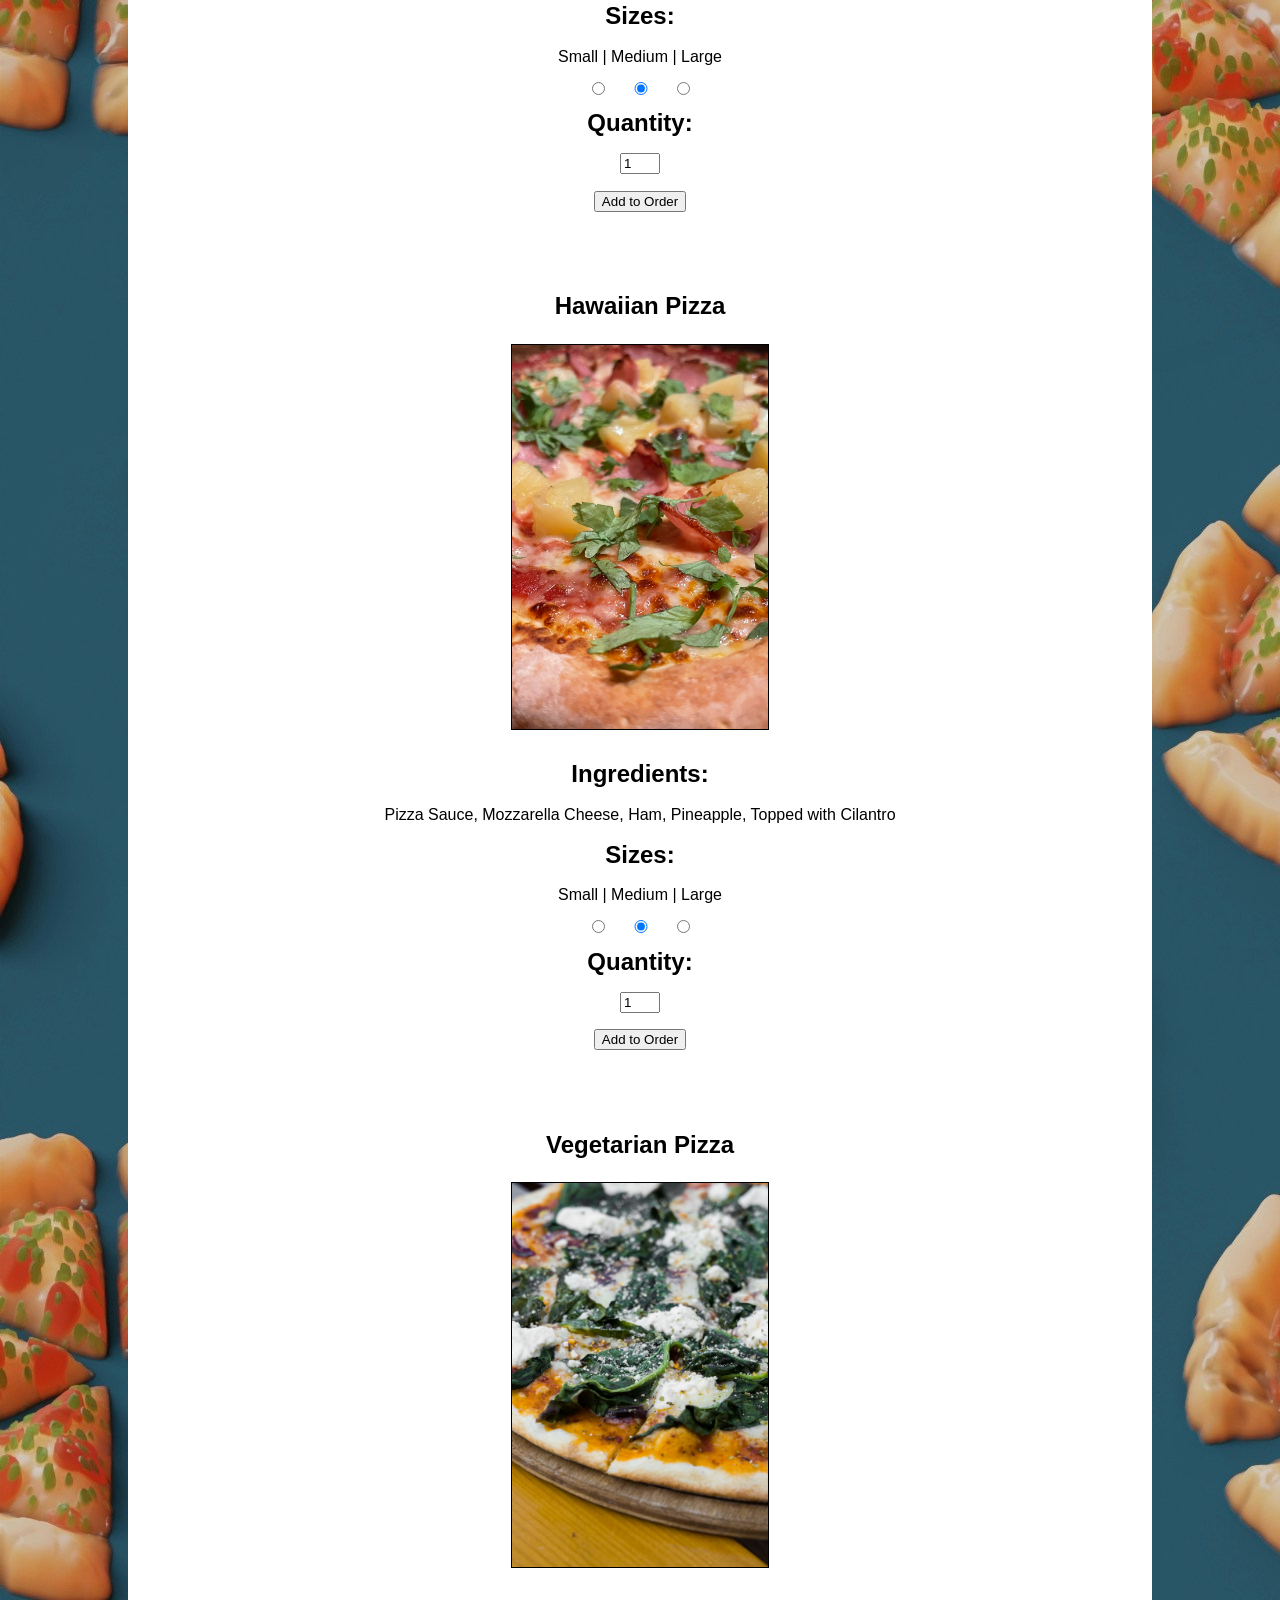
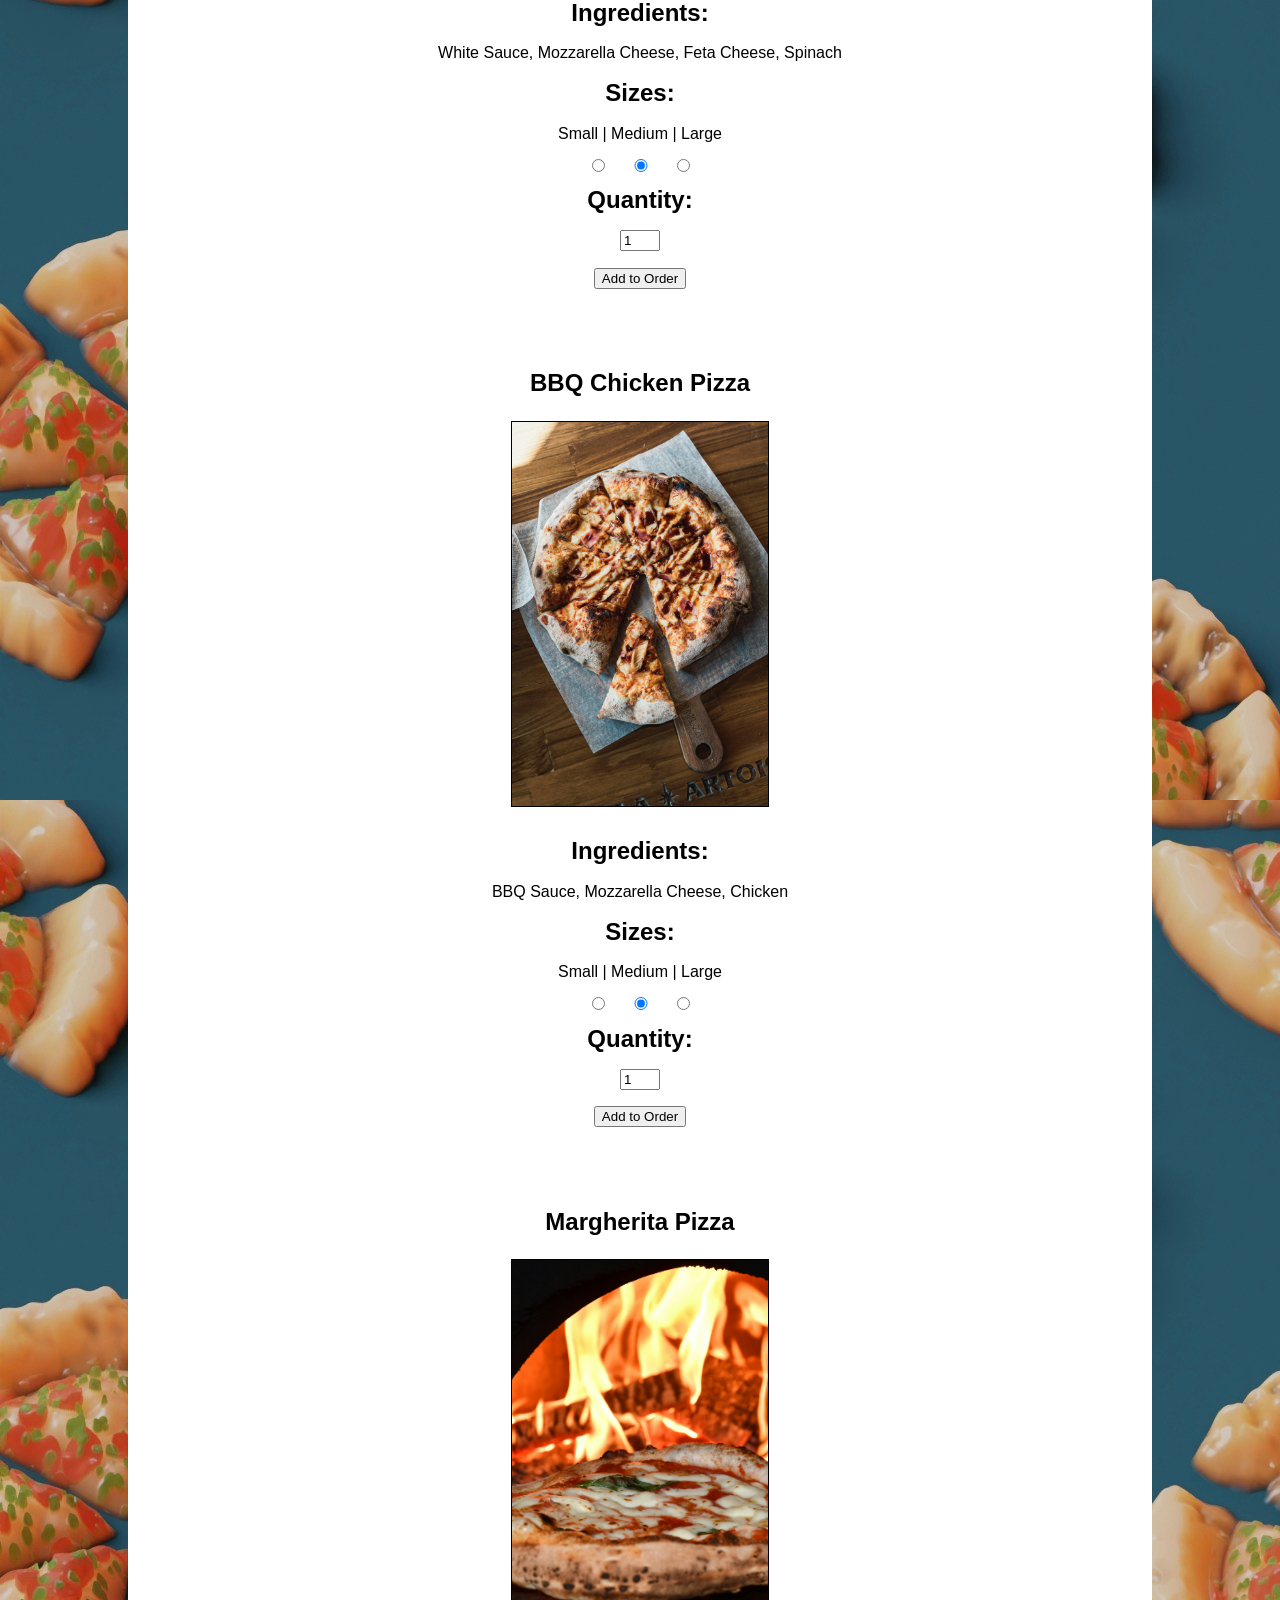
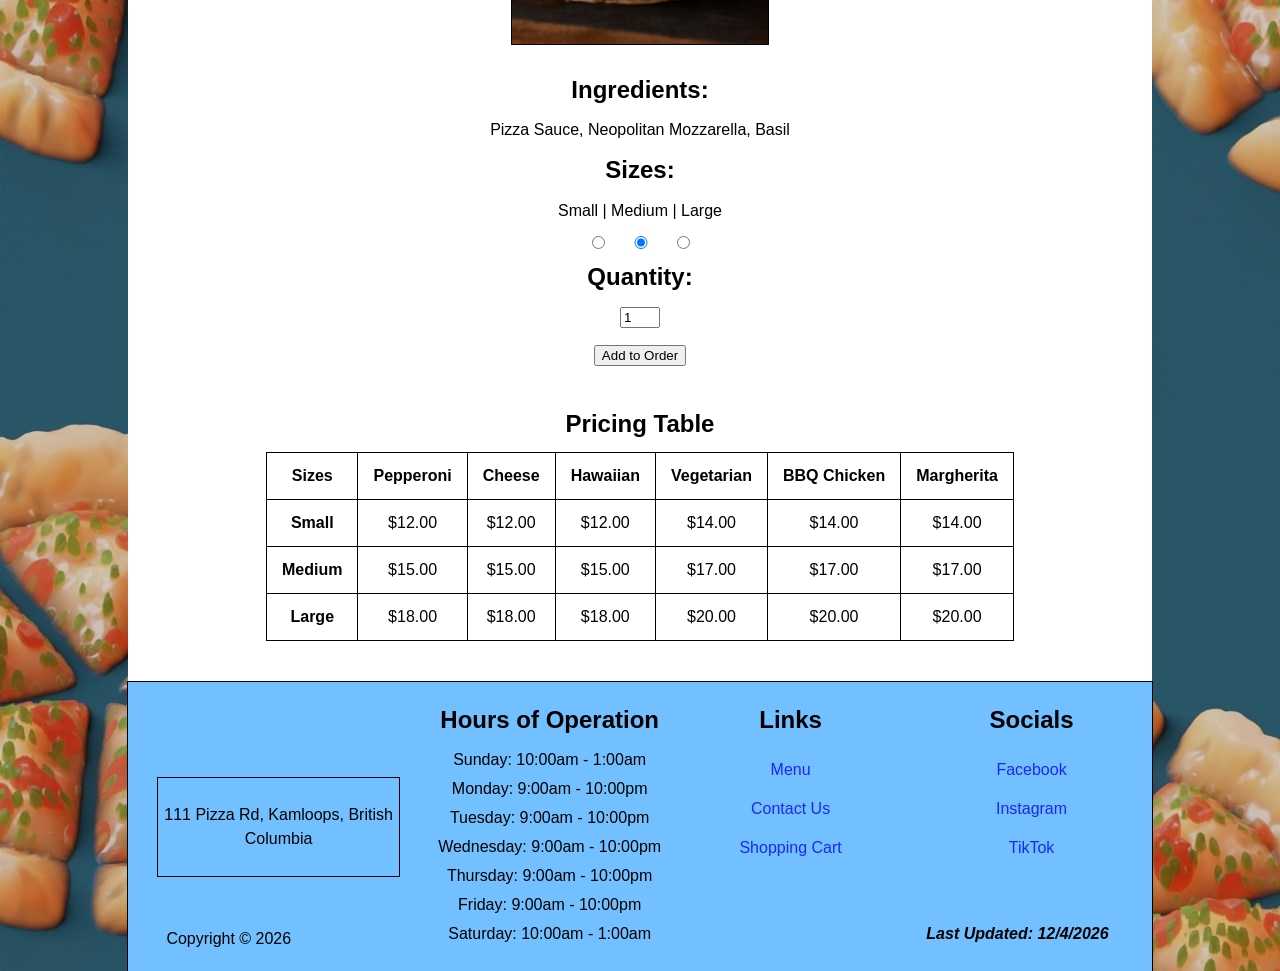
<file: Project/details.html>
<!DOCTYPE html> 
<html lang="en-CA">
	<head>
		<meta charset="utf-8"> 
		<meta name="viewport" content="width=device-width, initial-scale=1.0">
		<meta name="description" content="Order Kamloops Pizza Online!">
		<meta name="keywords" content="Pizza, Online, Kamloops, Pizza Time">
		<meta name="author" content="Raiden Abe, Kyle Obranovic, Ali Ahmed">

		<title>Pizza Details</title>

		<link href="css/reset.css" rel="stylesheet">
		<link href="css/styles.css" rel="stylesheet">
		<link href="css/details.css" rel="stylesheet">
		
	</head>

	<body>

		<div class="bodyPage">

			<!-- Navigation Bar -->
			<nav class="horizontalNavigation"> 
				<a href="index.html">Pizza Time</a>
				<a href="index.html">Home</a>
				<a href="menu.html">Menu</a>
				<a href="cart.html">Shopping Cart</a>
			</nav>

			<!-- Title -->
			<h1 class="title"> Pizza Details </h1>

			<!-- Pepperoni Pizza Section -->
			<section class="menuItem">
				<h2 id="pepperoni-pizza"> Pepperoni Pizza</h2>
				<img src="assets/pepperoni.jpg" alt="Pepperoni Pizza">
				<h2> Ingredients: </h2>
				<p> Pizza Sauce, Mozzarella Cheese, Pepperoni </p>
				<h2> Sizes: </h2>
				<p> Small | Medium | Large </p>
				<div class="pizzaSizes">
					<input name="pepperoniSize" id="pepperoniSmall" type="radio" value="small">
					<input name="pepperoniSize" id="pepperoniMedium" type="radio" value="medium" checked>
					<input name="pepperoniSize" id="pepperoniLarge" type="radio" value="large">
				</div>
				<h2> Quantity: </h2>
				<div class="pizzaQuantity">
					<input name="pepperoniQuantity" id="pepperoniQuantity" type="number" value="1" step="1" min="1" max="5">
				</div>
				<button type="button" id="pepperoniButton"> Add to Order </button>
			</section>

			<!-- Cheese Pizza Section -->
			<section class="menuItem">
				<h2 id="cheese-pizza"> Cheese Pizza</h2>
				<img src="assets/cheese.jpg" alt="Cheese Pizza">
				<h2> Ingredients: </h2>
				<p> Pizza Sauce, Mozzarella Cheese, Topped with Arugula </p>
				<h2> Sizes: </h2>
				<p> Small | Medium | Large </p>
				<div class="pizzaSizes">
					<input name="cheeseSize" id="cheeseSmall" type="radio" value="small">
					<input name="cheeseSize" id="cheeseMedium" type="radio" value="medium" checked>
					<input name="cheeseSize" id="cheeseLarge" type="radio" value="large">
				</div>
				<h2> Quantity: </h2>
				<div class="pizzaQuantity">
					<input name="cheeseQuantity" id="cheeseQuantity" type="number" value="1" step="1" min="1" max="5">
				</div>
				<button type="button" id="cheeseButton"> Add to Order </button>
			</section>

			<!-- Hawaiian Pizza Section -->
			<section class="menuItem">
				<h2 id="hawaiian-pizza"> Hawaiian Pizza</h2>
				<img src="assets/hawaiian.jpg" alt="Hawaiian Pizza">
				<h2> Ingredients: </h2>
				<p> Pizza Sauce, Mozzarella Cheese, Ham, Pineapple, Topped with Cilantro </p>
				<h2> Sizes: </h2>
				<p> Small | Medium | Large </p>
				<div class="pizzaSizes">
					<input name="hawaiianSize" id="hawaiianSmall" type="radio" value="small">
					<input name="hawaiianSize" id="hawaiianMedium" type="radio" value="medium" checked>
					<input name="hawaiianSize" id="hawaiianLarge" type="radio" value="large">
				</div>
				<h2> Quantity: </h2>
				<div class="pizzaQuantity">
					<input name="hawaiianQuantity" id="hawaiianQuantity" type="number" value="1" step="1" min="1" max="5">
				</div>
				<button type="button" id="hawaiianButton"> Add to Order </button>
			</section>

			<!-- Vegetarian Pizza Section -->
			<section class="menuItem">
				<h2 id="vegetarian-pizza"> Vegetarian Pizza</h2>
				<img src="assets/vegetarian.jpg" alt="Vegetarian Pizza">
				<h2> Ingredients: </h2>
				<p> White Sauce, Mozzarella Cheese, Feta Cheese, Spinach </p>
				<h2> Sizes: </h2>
				<p> Small | Medium | Large </p>
				<div class="pizzaSizes">
					<input name="vegetarianSize" id="vegetarianSmall" type="radio" value="small">
					<input name="vegetarianSize" id="vegetarianMedium" type="radio" value="medium" checked>
					<input name="vegetarianSize" id="vegetarianLarge" type="radio" value="large">
				</div>
				<h2> Quantity: </h2>
				<div class="pizzaQuantity">
					<input name="vegetarianQuantity" id="vegetarianQuantity" type="number" value="1" step="1" min="1" max="5">
				</div>
				<button type="button" id="vegetarianButton"> Add to Order </button>
			</section>

			<!-- BBQ Chicken Pizza Section -->
			<section class="menuItem">
				<h2 id="bbq-pizza"> BBQ Chicken Pizza</h2>
				<img src="assets/bbq.jpg" alt="BBQ Chicken Pizza">
				<h2> Ingredients: </h2>
				<p> BBQ Sauce, Mozzarella Cheese, Chicken </p>
				<h2> Sizes: </h2>
				<p> Small | Medium | Large </p>
				<div class="pizzaSizes">
					<input name="bbqSize" id="bbqSmall" type="radio" value="small">
					<input name="bbqSize" id="bbqMedium" type="radio" value="medium" checked>
					<input name="bbqSize" id="bbqLarge" type="radio" value="large">
				</div>
				<h2> Quantity: </h2>
				<div class="pizzaQuantity">
					<input name="bbqQuantity" id="bbqQuantity" type="number" value="1" step="1" min="1" max="5">
				</div>
				<button type="button" id="bbqButton"> Add to Order </button>
			</section>

			<!-- Margherita Pizza Section -->
			<section class="menuItem">
				<h2 id="margherita-pizza"> Margherita Pizza</h2>
				<img src="assets/margherita.jpg" alt="Margherita Pizza">
				<h2> Ingredients: </h2>
				<p> Pizza Sauce, Neopolitan Mozzarella, Basil </p>
				<h2> Sizes: </h2>
				<p> Small | Medium | Large </p>
				<div class="pizzaSizes">
					<input name="margheritaSize" id="margheritaSmall" type="radio" value="small">
					<input name="margheritaSize" id="margheritaMedium" type="radio" value="medium" checked>
					<input name="margheritaSize" id="margheritaLarge" type="radio" value="large">
				</div>
				<h2> Quantity: </h2>
				<div class="pizzaQuantity">
					<input name="margheritaQuantity" id="margheritaQuantity" type="number" value="1" step="1" min="1" max="5">
				</div>
				<button type="button" id="margheritaButton"> Add to Order </button>
			</section>
			
			<!-- Pizza Comparison Table -->
			<h2 id="pricingHeader"> Pricing Table </h2>
			<div class="tableContainer">
				<table id="comparisonTable">

					<tr> 
						<th> Sizes </th>
						<th> Pepperoni </th>
						<th> Cheese </th>
						<th> Hawaiian </th>
						<th> Vegetarian </th>
						<th> BBQ Chicken </th>
						<th> Margherita </th>
					</tr>

					<tr>
						<th> Small </th>
						<td> $12.00 </td>
						<td> $12.00 </td>
						<td> $12.00 </td>
						<td> $14.00 </td>
						<td> $14.00 </td>
						<td> $14.00 </td>
					</tr>

					<tr>
						<th> Medium </th>
						<td> $15.00 </td>
						<td> $15.00 </td>
						<td> $15.00 </td>
						<td> $17.00 </td>
						<td> $17.00 </td>
						<td> $17.00 </td>
					</tr>

					<tr>
						<th> Large </th>
						<td> $18.00 </td>
						<td> $18.00 </td>
						<td> $18.00 </td>
						<td> $20.00 </td>
						<td> $20.00 </td>
						<td> $20.00 </td>
					</tr>
				</table>
			</div>

			<!-- Footer -->
			<footer class="footer">
				
				<div class="footerText"> 
					<p>111 Pizza Rd, Kamloops, British Columbia</p>
				</div>

				<div>
					<h2> Hours of Operation </h2>
					<p> Sunday: 10:00am - 1:00am </p>	
					<p> Monday: 9:00am - 10:00pm </p>	
					<p> Tuesday: 9:00am - 10:00pm </p>	
					<p> Wednesday: 9:00am - 10:00pm </p>	
					<p> Thursday: 9:00am - 10:00pm </p>	
					<p> Friday: 9:00am - 10:00pm </p>	
					<p> Saturday: 10:00am - 1:00am </p>	
				</div>
				
				<div class="footerLinks">
					<h2> Links </h2>
					<a href="menu.html"> Menu </a>
					<a href="contact.html"> Contact Us </a>
					<a href="cart.html"> Shopping Cart </a>
				</div>
				
				<div class="footerLinks">
					<h2> Socials </h2>
					<a href="https://www.facebook.com/" target="_blank"> Facebook </a>
					<a href="https://www.instagram.com/" target="_blank"> Instagram </a>
					<a href="https://www.tiktok.com/" target="_blank"> TikTok </a>
				</div>

				<div id="footerPageCopyright">Copyright &copy; 2026</div>
				
				<div id="footerPageUpdated"></div>

			</footer>

		</div>

		<script>
			"use strict";

			// Dynamically Updates Page Updated Element in Footer
			let updatedDate = new Date(document.lastModified).toLocaleDateString();
			document.getElementById("footerPageUpdated").innerHTML = "<p> Last Updated: " + updatedDate + " </p>";

			// Wiring Button Elements
			const pepperoniButton = document.getElementById("pepperoniButton");
			const cheeseButton = document.getElementById("cheeseButton");
			const hawaiianButton = document.getElementById("hawaiianButton");
			const vegetarianButton = document.getElementById("vegetarianButton");
			const bbqButton = document.getElementById("bbqButton");
			const margheritaButton = document.getElementById("margheritaButton");


			// Function that adds different types of pizzas to cart
			function addPizzaToCart(name) {
				
				//gets size from radio button correlated with the name
				let sizeName = name + "Size";
				let size = document.querySelector('input[name=' + sizeName + ']:checked').value;
				console.log(size);

				//sets key to name + size (Ex. pepperonismall)
				let key = name + size;

				//gets quantity from spinner correlated with the name
				let selectedQuantity = document.getElementById(name + "Quantity");
				selectedQuantity = parseInt(selectedQuantity.value);

				//if selected pizza (includes type and quantity) is not already in cart, adds it to cart
				if (localStorage.getItem(key) === null)
				{
					const pizza = {
						name: name,
						size: size,
						quantity: selectedQuantity,
					};

					localStorage.setItem(key, JSON.stringify(pizza));

				} else { 
					//if pizza that is being added is already in the cart, increase the quantity from user input
					let temp = JSON.parse(localStorage.getItem(key));

					if (temp.size === size) {
						temp.quantity += selectedQuantity;
						localStorage.setItem(key, JSON.stringify(temp));
					} 
				} 

				alert("You have added " + selectedQuantity + " " + size + " " + name + " pizza(s) to your order.");
			}

			// Event Listeners for each 'Add to Cart' button
			pepperoniButton.addEventListener('click', () => addPizzaToCart("pepperoni"));
			cheeseButton.addEventListener('click', () => addPizzaToCart("cheese"));
			hawaiianButton.addEventListener('click', () => addPizzaToCart("hawaiian"));
			vegetarianButton.addEventListener('click', () => addPizzaToCart("vegetarian"));
			bbqButton.addEventListener('click', () => addPizzaToCart("bbq"));
			margheritaButton.addEventListener('click', () => addPizzaToCart("margherita"));

			// Console Logs for Testing
			console.log(JSON.parse(localStorage.getItem("margheritasmall")));
			console.log(JSON.parse(localStorage.getItem("margheritamedium")));
			console.log(JSON.parse(localStorage.getItem("margheritalarge")));

		</script>
	</body>
</html>
</file>
<file: Project/css/styles.css>
@charset "utf-8";

/* Structural Styles */

body {
    box-sizing: border-box;
    font-family: "Arial", "Helvetica";
    background-image: url("../assets/pizza_background.jpg");
}

.bodyPage {
    width: 80%;
    margin: 0 auto;
    background-color: #ffffff;
}

.content {
    width: 100%;
    position: relative;
    z-index: 3;
}

.content::before {
    content: "";
    position: absolute;
    top: 0;
    right: 0;
    bottom: 0;
    left: 0;
    z-index: -1;
    background-size: cover;
    background-attachment:fixed;
}

.content::after {
    content:"";
    display: table;
    clear: both;
}

/* Navigation Bar Styles */

.horizontalNavigation {
    display: grid;
    grid-template-columns: 1.5fr 1fr 1fr 1fr;
    background-color: #72c0ff;
    outline: 1px solid black;
    align-items: center;
    text-align: center;
    font-weight: bold;
    font-size: 16px;
    padding: 10px 0;
}


.horizontalNavigation img {
    float: left;
    width: 2vw;
    height: auto;
    margin: 0 auto;
    object-fit: cover;
}

.horizontalNavigation a {
    color:black
}

.horizontalNavigation a:first-of-type {
    font-size: 28px;
    font-weight: bold;
    text-shadow: 1px 2px 1px rgba(155, 155, 155, .6);
    background-image: linear-gradient(to right, red, blue);
    background-clip: text;
    color: transparent;
}

/* Typographic Styles */

.title {
    text-align: center;
    padding-top: 6vh;
    font-size: 3rem;
    font-weight: bold;
    text-shadow: 2px 2px 2px hsla(0, 0%, 80%, 0.6);
}

.subtitle {
    text-align: center;
    margin: 3vh 0;
    padding-top: 2vh;
    font-size: 1.5rem;
    font-weight: bold;
}

/* Table Styles */

table {
    border-collapse: collapse;
    width: 100%;
    max-width: 100%;
}

table, th, td {
    border: 1px solid black;
    padding: 15px;
	text-align: center;
    max-width: fit-content;
}

.tableContainer {
    overflow: auto;
    max-width: 80%;
    width: 80%;
    margin: 0 auto;
}

/* Form Styles */

.form {
    display: grid;
    row-gap: 1%;
    width: 40%;
    max-width: 100%;
    margin: 0 auto;
}

.form * {
    max-width: 100%;
    text-align: center;
    display: block;
    margin: 5px auto;
}

.form > input {
    box-shadow: 1px 1px 1px rgba(129, 129, 129, 0.5);
    width: 50%;
}

.form > textarea {
    box-shadow: 2px 2px 2px rgba(0, 0, 0, .5);
}

.form > button {
    margin-top: 1%;
    box-shadow: 2px 2px 2px rgba(0, 0, 0, .5);
    width: 25%;
}

/* Footer Styles */

.footer {
    display: grid;
    position: relative;
    outline: 1px solid black;
    grid-template-columns: 1.25fr 1fr 1fr 1fr;
    line-height: 1.5;
    align-items: start;
    text-align: center;
    background-color: #72c0ff;
}

.footer div {
    justify-self: center;
    padding: 20px 0;
}

.footer h2 {
    margin-bottom: 10px;
}

.footer a {
    display: block;
    margin: 2%;
}

.footer a:link {
    color: rgba(4, 0, 255, 0.8);
}

.footer a:visited {
    color: rgba(89, 0, 255, 0.8);
}

.footer a:hover {
    font-weight: bold;
    font-size: 120%;
}

.footer a:active {
    color: rgba(255, 0, 0, 0.8);
}

.footer p {
    margin: 5px 5px;
}

.footerText {
    display: block;
    margin: 0 auto;
    width: 80%;
    outline: 1px solid black;
    align-self: center;
    padding: 10%;
}

.footerLinks {
    display: grid;
    align-content: start;
    gap: 5px;
}

.footerLinks a {
    text-decoration: none;
    display: block;
    margin: 5px 0;
}

#footerPageUpdated {
    position: absolute;
    right: 3vw;
    bottom: 0;
}

#footerPageCopyright {
    position: absolute;
    left: 3vw;
    bottom: 0;
}

.footer div:last-of-type {
    font-style: italic;
    font-weight: bold;
}

/* Responsive Design */


/* Desktop */
@media screen and (max-width: 1024px) {

    .footer, p, pre, label, a, li, label {
        font-size: 100%;
    }

    .horizontalNavigation a{
        font-size: 16px;
    }

    .footer h2 {
        font-size: 1.5rem;
    }
}

/* Tablet */
@media screen and (max-width: 768px) {

    .footer, p, pre, label, a, li, label {
        font-size: 85%;
    }

    .horizontalNavigation a{
        font-size: 14px;
    }

    .title {
        font-size: 2.5rem;
    }

    .subtitle, .footer h2 {
        font-size: 1.25rem;
    }
}

/* Phone */
@media screen and (max-width: 640px) {

    .footer, p, pre, label, a, ol, ul, label {
        font-size: 75%;
    }

    .horizontalNavigation a{
        font-size: 12px;
    }

    .title {
        font-size: 2rem;
    }

    .subtitle, .footer h2 {
        font-size: 1rem;
    }

}
</file>
<file: Project/css/index.css>
@charset "utf-8";

/* Index Page Styles */

.content::before {
    background-image: url('../assets/pizza_pattern.jpg');
    opacity: 0.05;
}


.aside {
    float: right;
    width: 25%;
    padding: 10px;
    margin: 2%;
    outline: 2px solid black;
    background-color: #72c0ff;
    line-height: 2;
    text-align: center;
}

.aside::after {
    content:"";
    display: table;
    clear: both;
    margin-top: 5%;
}

.aside > ol {
    list-style-position: inside;
    display: block;
}

.aside h2 {
    padding: 10px;
}

.aside h3 {
    display: inline;
}

.aside p {
    margin: 2% 2% 10% 2%;
}

.section {
    padding: 0 5%;
}

.section p {
    display: block;
    width: 30vw;
    font-size: 22px;
    font-family: Georgia, 'Times New Roman', Times, serif;
    line-height: 1.5;
    text-align: left;
    text-shadow: 1px 1px 2px rgba(0, 0, 0, 0.4);
}

.section::after {
    clear:both;
    display:table;
    content:"";
}

#para1 {
    margin-top: 7%;
}

#para2 {
    margin-top: 14%;
    margin-left: 40%;
}

#para3 {
    margin: 10%;
}

#contentImage1 {
    float: right;
    width: 25vw;
    height: 30vh;
    object-fit: cover;
    margin-left: 3%;
    outline: 2px solid black;
    border-radius: 2%;
    border-style: outset;
    box-shadow: 3px 3px 5px 4px hsla(0, 0%, 19%, 0.7);

}

#contentImage2 {
    float: left;
    width: 25vw;
    height: 30vh;
    object-fit: cover;
    margin-top: 13%;
    outline: 2px solid black;
    border-radius: 2%;
    border-style: outset;
    box-shadow: 3px 3px 5px 4px hsla(0, 0%, 19%, 0.7);
}

#contentVideo {
    float: right;
    width: 30vw;
    height: auto;
    margin: -5% auto 5% auto;
    outline: 2px solid black;
    border-radius: 10%;
    border-style: solid;
    box-shadow: 3px 3px 5px 4px hsla(0, 0%, 19%, 0.7);
}

/* Responsive Design */

/* Tablet */
@media screen and (max-width: 1024px) {
    

    #contentVideo {
        width: 65vw;
        margin-top: 3%;
    }

    #para3 {
        width: 50vw;
        margin: 5% auto;
        text-align: center;
    }

}

/* Tablet */
@media screen and (max-width: 768px) {
    
    #para1, #para2, #para3 {
        font-size: 14px;
    }

    .aside {
        font-size: 80%;
    }

    .aside p {
        font-size: 12px;
    }

}

/* Phone */
@media screen and (max-width: 640px) {

    #para1, #para2, #para3 {
        font-size: 12px;
    }

    .aside {
        font-size: 85%;
    }

    .aside p {
        font-size: 10px;
    }

}
</file>
<file: Project/css/cart.css>
@charset "utf-8";

/* Cart Page Styles */

.horizontalHeaderSection {
    padding: 3%;
    margin-top: 2%;
    font-size: 20px;
    display: grid;
    grid-template-columns: 5fr 5fr 5fr 5fr 1fr;
    text-align: center;
}

#pizzaContentSection {
    padding: 0 3%;
    margin: auto;
    display: grid;
    grid-template-columns: 5fr 5fr 5fr 5fr 1fr;
    row-gap: 10%;
    text-align: center;
    align-items: center;
    overflow: auto;
}

#pizzaContentSection img {
    outline: 1px solid black;
    margin: 0 auto;
    width: 100px;
    height: 100px;
    object-fit: cover;
}

#pizzaContentSection h3 {
    vertical-align: middle;
    font-weight: lighter;
    font-size: 20px;
}

#noPizzaDisplay {
    text-align: center;
    font-size: 16px;
    margin: 6% auto 0 auto;
    display: none;
}

#checkoutLink {
    text-decoration: none;
}

#checkoutButton {
    display: block;
    padding: 10px;
    margin: 10% auto 5% auto;
    width: fit-content;
    font-size: 18px;
    font-weight: bold;
}


/* Responsive Design */


/* Desktop */

@media screen and (max-width: 1024px) {

    .horizontalHeaderSection h2 {
        font-size: 18px;
    }

    #pizzaContentSection h3 {
        font-size: 18px;
    }

    #noPizzaDisplay {
        font-size: 14px;
    }
}

/* Tablet */
@media screen and (max-width: 768px) {

    .horizontalHeaderSection h2 {
        font-size: 14px;
    }

    #pizzaContentSection h3 {
        font-size: 16px;
    }

    #noPizzaDisplay {
        font-size: 12px;
    }
}

/* Phone */
@media screen and (max-width: 640px) {

    .horizontalHeaderSection h2 {
        font-size: 14px;
    }

    #pizzaContentSection h3 {
        font-size: 14px;
    }

    #noPizzaDisplay {
        font-size: 10px;
    }
}
</file>
<file: Project/css/checkout.css>
@charset "utf-8";

/* Checkout Page Styles */

#deliveryContainer {
    height: 3vh;
    text-align: center;
}

.deliveryOption {
    display: inline-block;
    margin: 0 2vw;
}

.deliveryOption label {
    display: block;
    margin-bottom: 1vh;
}

input[type="radio"] {
    margin: 0 2%;
    width: 5vw;
    height: auto;
}

#checkoutMessage {
    text-align: center;
    font-weight: bold;
    color: hsla(100, 85%, 40%, 0.9);
    margin: 3% auto;
}

#orderDetails {
    display:grid;
    grid-template-columns: 3fr 1fr;
    width: 25vw;
    margin: 0 auto;
    text-align: left;
    line-height: 2;
}

#noItemsInCart {
    display: none;
    margin: 4vh auto;
    font-size: 16px;
    font-style: italic;
    text-align: center;
}

#customerName:focus:valid {
    background-color: hsla(100, 85%, 70%, 0.2);
}

#customerName:focus:invalid {
    background-color: hsla(0, 85%, 70%, 0.2);
}

#customerEmail:focus:valid {
    background-color: hsla(100, 85%, 70%, 0.2);
}

#customerEmail:focus:invalid {
    background-color: hsla(0, 85%, 70%, 0.2);
}

#customerPhoneNumber:focus:valid {
    background-color: hsla(0, 0%, 73%, 0.2);
}

#deliveryAddress,
#deliveryAddressLabel {
    display: none;
}

#deliveryAddress:focus:valid {
    background-color: hsla(100, 85%, 70%, 0.2);
}

#deliveryAddress:focus:invalid {
    background-color: hsla(0, 85%, 70%, 0.2);
}

#creditCardName:focus:valid {
    background-color: hsla(100, 85%, 70%, 0.2);
}

#creditCardName:focus:invalid {
    background-color: hsla(0, 85%, 70%, 0.2);
}

#creditCardNum:focus:valid {
    background-color: hsla(100, 85%, 70%, 0.2);
}

#creditCardNum:focus:invalid {
    background-color: hsla(0, 85%, 70%, 0.2);
}

#creditCardExp:focus:valid {
    background-color: hsla(100, 85%, 70%, 0.2);
}

#creditCardExp:focus:invalid {
    background-color: hsla(0, 85%, 70%, 0.2);
}

#creditCardCVV:focus:valid {
    background-color: hsla(100, 85%, 70%, 0.2);
}

#creditCardCVV:focus:invalid {
    background-color: hsla(0, 85%, 70%, 0.2);
}

#customerCheckout {
    display: block;
    padding: 10px;
    margin: 2vh auto;
    width: fit-content;
    font-size: 16px;
    font-weight: bold;
}

#arrivalTime {
    text-align: center;
    margin: 2%;
}


/* Responsive Design */



/* Desktop */
@media screen and (max-width: 1024px) {

    #orderDetails {
        width: 35vw;
    }
}

/* Tablet */
@media screen and (max-width: 850px) {

    #orderDetails {
        width: 40vw;
    }
}

/* Phone */
@media screen and (max-width: 640px) {

    #orderDetails {
        width: 45vw;
    }
}
</file>
<file: Project/css/contact.css>
@charset "utf-8";

/* Contact Page Styles */

#contactForm {
    margin-top: 2vh;
}

#contactForm button {
    width: fit-content;
    padding: 1%;
}

#contactInfoSection {
    margin: 2% 0;
    text-align: center;
    line-height: 2;
}

#contactInfoSection p {
    margin-top: 3vh;
}

#comparisonTable {
    justify-self: center;
    margin: 2% 0;
}

#submitMessage {
    text-align: center;
}

img {
    width: 20vw;
    height: 20vw;
}

#instaImg {
    height: 13vw;
}
</file>
<file: Project/css/details.css>
@charset "utf-8";

/* Detail Page Styles */

.menuItem {
    margin: 6% auto 0 auto;
    width: 50%;
    text-align: center;
    line-height: 1.5;
}

.menuItem h2 {
    margin: 2%;
}

.menuItem img {
    outline: 1px solid black;
    width: 20vw;
    height: 30vw;
    object-fit: cover;
    margin: 2%;
}

.menuItem button {
    margin: 3%;
}

.pizzaSizes {
    display: grid;
    width: 25%;
    margin: 2% auto;
    grid-template-columns: repeat(3, 1fr);
}

#pricingHeader {
    text-align: center;
    margin-top: 3%;
}

#comparisonTable {
    margin: 2% auto 5% auto;
}

/* Responsive Design */


/* Desktop */
@media screen and (max-width: 1024px) {
    .menuItem h2 {
        font-size: 1.5rem;
    }

    .menuItem p {
    font-size: 16px;
    }

    #pricingHeader {
        font-size: 2rem;
    }
}

/* Tablet */
@media screen and (max-width: 768px) {
    .menuItem h2 {
        font-size: 1.25rem;
    }

    .menuItem p {
    font-size: 14px;
    }

    #pricingHeader {
        font-size: 1.67rem;
    }
}

/* Phone */
@media screen and (max-width: 640px) {

    .menuItem h2 {
        font-size: 1rem;
    }

    .menuItem p {
    font-size: 12px;
    }

    #pricingHeader {
        font-size: 1.33rem;
    }
}
</file>
